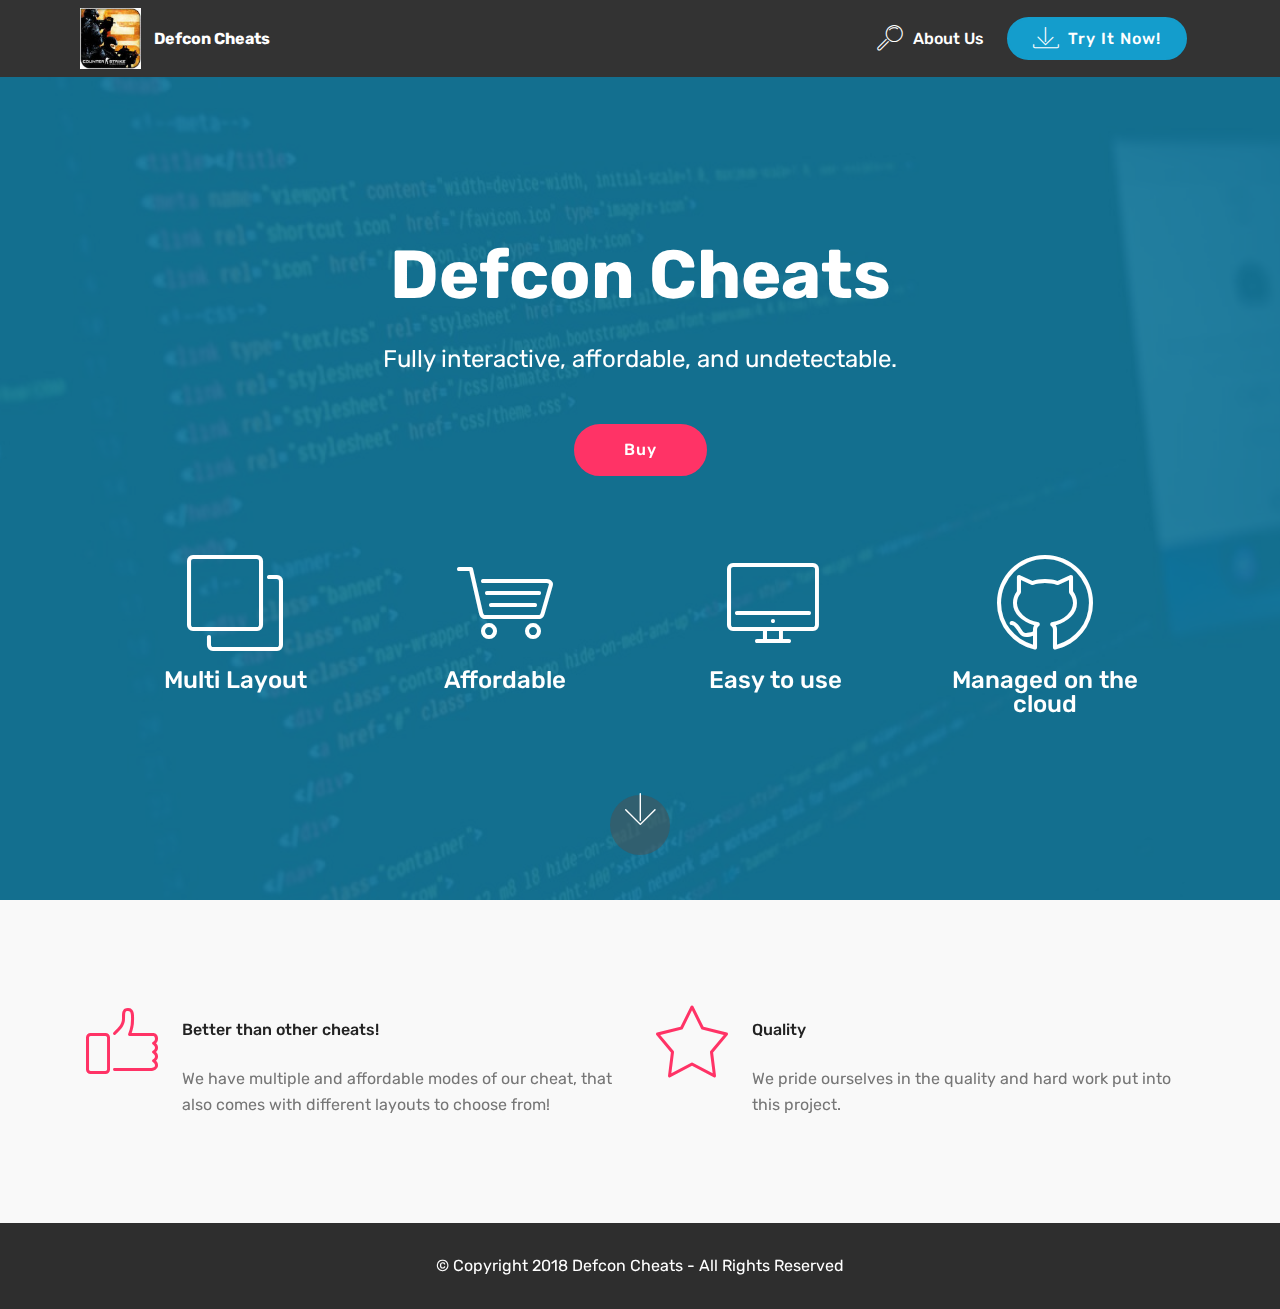
<file: index.html>
<!DOCTYPE html>
<html >
<head>
  <!-- Site made with Mobirise Website Builder v4.7.2, https://mobirise.com -->
  <meta charset="UTF-8">
  <meta http-equiv="X-UA-Compatible" content="IE=edge">
  <meta name="generator" content="Mobirise v4.7.2, mobirise.com">
  <meta name="viewport" content="width=device-width, initial-scale=1, minimum-scale=1">
  <link rel="shortcut icon" href="assets/images/counter-strike-global-offensive-icon-96x96.jpg" type="image/x-icon">
  <meta name="description" content="">
  <title>Home</title>
  <link rel="stylesheet" href="assets/web/assets/mobirise-icons/mobirise-icons.css">
  <link rel="stylesheet" href="assets/tether/tether.min.css">
  <link rel="stylesheet" href="assets/bootstrap/css/bootstrap.min.css">
  <link rel="stylesheet" href="assets/bootstrap/css/bootstrap-grid.min.css">
  <link rel="stylesheet" href="assets/bootstrap/css/bootstrap-reboot.min.css">
  <link rel="stylesheet" href="assets/dropdown/css/style.css">
  <link rel="stylesheet" href="assets/theme/css/style.css">
  <link rel="stylesheet" href="assets/mobirise/css/mbr-additional.css" type="text/css">
  
  
  
</head>
<body>
  <section class="menu cid-qQxrmTuxhp" once="menu" id="menu1-1">

    

    <nav class="navbar navbar-expand beta-menu navbar-dropdown align-items-center navbar-fixed-top navbar-toggleable-sm">
        <button class="navbar-toggler navbar-toggler-right" type="button" data-toggle="collapse" data-target="#navbarSupportedContent" aria-controls="navbarSupportedContent" aria-expanded="false" aria-label="Toggle navigation">
            <div class="hamburger">
                <span></span>
                <span></span>
                <span></span>
                <span></span>
            </div>
        </button>
        <div class="menu-logo">
            <div class="navbar-brand">
                <span class="navbar-logo">
                    <a href="https://defconcheats.tk">
                         <img src="assets/images/counter-strike-global-offensive-icon-96x96.jpg" alt="Mobirise" title="" style="height: 3.8rem;">
                    </a>
                </span>
                <span class="navbar-caption-wrap"><a class="navbar-caption text-white display-4" href="https://mobirise.com">
                        Defcon Cheats</a></span>
            </div>
        </div>
        <div class="collapse navbar-collapse" id="navbarSupportedContent">
            <ul class="navbar-nav nav-dropdown" data-app-modern-menu="true"><li class="nav-item">
                    <a class="nav-link link text-white display-4" href="page2.html">
                        <span class="mbri-search mbr-iconfont mbr-iconfont-btn"></span>
                        About Us
                    </a>
                </li></ul>
            <div class="navbar-buttons mbr-section-btn"><a class="btn btn-sm btn-primary display-4" href="page1.html">
                    <span class="mbri-save mbr-iconfont mbr-iconfont-btn "></span>
                    Try It Now!
                </a></div>
        </div>
    </nav>
</section>

<section class="engine"><a href="https://mobirise.me">Mobirise</a></section><section class="header12 cid-qQxq7Cvv0h mbr-fullscreen mbr-parallax-background" id="header12-0">

    

    <div class="mbr-overlay" style="opacity: 0.9; background-color: rgb(15, 118, 153);">
    </div>

    <div class="container  ">
            <div class="media-container">
                <div class="col-md-12 align-center">
                    <h1 class="mbr-section-title pb-3 mbr-white mbr-bold mbr-fonts-style display-1">
                        <br>Defcon Cheats</h1>
                    <p class="mbr-text pb-3 mbr-white mbr-fonts-style display-5">
                        Fully interactive, affordable, and undetectable.</p>
                    <div class="mbr-section-btn align-center py-2"><a class="btn btn-md btn-secondary display-4" href="page1.html">Buy</a></div>

                    <div class="icons-media-container mbr-white">
                        <div class="card col-12 col-md-6 col-lg-3">
                            <div class="icon-block">
                            <a href="https://mobirise.com/">
                                <span class="mbri-layers mbr-iconfont"></span>
                            </a>
                            </div>
                            <h5 class="mbr-fonts-style display-5">
                                Multi Layout
                            </h5>
                        </div>

                        <div class="card col-12 col-md-6 col-lg-3">
                            <div class="icon-block">
                                <a href="https://mobirise.com/">
                                    <span class="mbr-iconfont mbri-shopping-cart"></span>
                                </a>
                            </div>
                            <h5 class="mbr-fonts-style display-5">
                                Affordable</h5>
                        </div>

                        <div class="card col-12 col-md-6 col-lg-3">
                            <div class="icon-block">
                                
                                    <span class="mbr-iconfont mbri-desktop"></span>
                                
                            </div>
                            <h5 class="mbr-fonts-style display-5">
                                Easy to use</h5>
                        </div>

                        <div class="card col-12 col-md-6 col-lg-3">
                            <div class="icon-block">
                                
                                    <span class="mbr-iconfont mbri-github"></span>
                                
                            </div>
                            <h5 class="mbr-fonts-style display-5">
                                Managed on the cloud</h5>
                        </div>
                    </div>
                </div>
            </div>
    </div>

    <div class="mbr-arrow hidden-sm-down" aria-hidden="true">
        <a href="#next">
            <i class="mbri-down mbr-iconfont"></i>
        </a>
    </div>
</section>

<section class="features9 cid-qQxwAVnb2c" id="features9-8">

    

    
    <div class="container">
        <div class="row justify-content-center">
            <div class="card p-3 col-12 col-md-6">
                <div class="media-container-row">
                    <div class="card-img pr-2">
                        <span class="mbr-iconfont mbri-like"></span>
                    </div>
                    <div class="card-box">
                        <h4 class="card-title py-3 mbr-fonts-style display-7">
                            Better than other cheats!</h4>
                        <p class="mbr-text mbr-fonts-style display-7">
                           We have multiple and affordable modes of our cheat, that also comes with different layouts to choose from!</p>
                    </div>
                </div>
            </div>

            <div class="card p-3 col-12 col-md-6">
                <div class="media-container-row">
                    <div class="card-img pr-2">
                        <span class="mbri-star mbr-iconfont"></span>
                    </div>
                    <div class="card-box">
                        <h4 class="card-title py-3 mbr-fonts-style display-7">Quality</h4>
                        <p class="mbr-text mbr-fonts-style display-7">We pride ourselves in the quality and hard work put into this project.</p>
                    </div>
                </div>
            </div>

            

            
        </div>
    </div>
</section>

<section once="" class="cid-qQxsowqvC9" id="footer6-3">

    

    

    <div class="container">
        <div class="media-container-row align-center mbr-white">
            <div class="col-12">
                <p class="mbr-text mb-0 mbr-fonts-style display-7">
                    © Copyright 2018 Defcon Cheats - All Rights Reserved
                </p>
            </div>
        </div>
    </div>
</section>


  <script src="assets/web/assets/jquery/jquery.min.js"></script>
  <script src="assets/popper/popper.min.js"></script>
  <script src="assets/tether/tether.min.js"></script>
  <script src="assets/bootstrap/js/bootstrap.min.js"></script>
  <script src="assets/vimeoplayer/jquery.mb.vimeo_player.js"></script>
  <script src="assets/parallax/jarallax.min.js"></script>
  <script src="assets/dropdown/js/script.min.js"></script>
  <script src="assets/touchswipe/jquery.touch-swipe.min.js"></script>
  <script src="assets/smoothscroll/smooth-scroll.js"></script>
  <script src="assets/theme/js/script.js"></script>
  
  
</body>
</html>
</file>
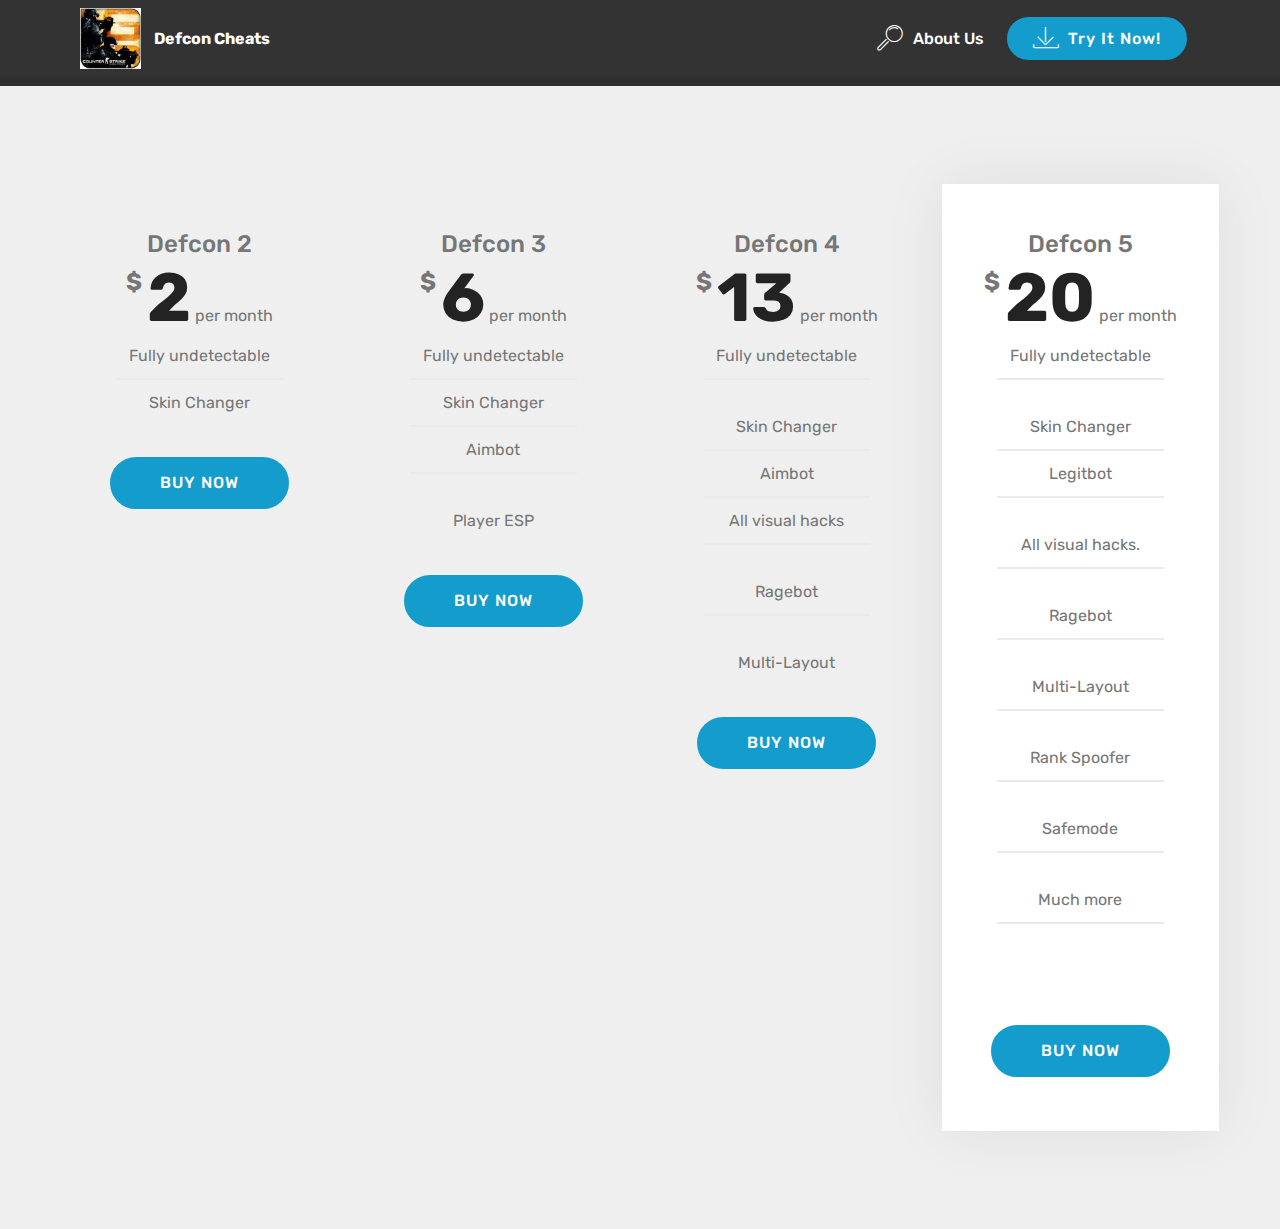
<file: page1.html>
<!DOCTYPE html>
<html >
<head>
  <!-- Site made with Mobirise Website Builder v4.7.2, https://mobirise.com -->
  <meta charset="UTF-8">
  <meta http-equiv="X-UA-Compatible" content="IE=edge">
  <meta name="generator" content="Mobirise v4.7.2, mobirise.com">
  <meta name="viewport" content="width=device-width, initial-scale=1, minimum-scale=1">
  <link rel="shortcut icon" href="assets/images/counter-strike-global-offensive-icon-96x96.jpg" type="image/x-icon">
  <meta name="description" content="Web Site Generator Description">
  <title>Buy</title>
  <link rel="stylesheet" href="assets/web/assets/mobirise-icons/mobirise-icons.css">
  <link rel="stylesheet" href="assets/tether/tether.min.css">
  <link rel="stylesheet" href="assets/bootstrap/css/bootstrap.min.css">
  <link rel="stylesheet" href="assets/bootstrap/css/bootstrap-grid.min.css">
  <link rel="stylesheet" href="assets/bootstrap/css/bootstrap-reboot.min.css">
  <link rel="stylesheet" href="assets/dropdown/css/style.css">
  <link rel="stylesheet" href="assets/theme/css/style.css">
  <link rel="stylesheet" href="assets/mobirise/css/mbr-additional.css" type="text/css">
  
  
  
</head>
<body>
  <section class="menu cid-qQxrmTuxhp" once="menu" id="menu1-4">

    

    <nav class="navbar navbar-expand beta-menu navbar-dropdown align-items-center navbar-fixed-top navbar-toggleable-sm">
        <button class="navbar-toggler navbar-toggler-right" type="button" data-toggle="collapse" data-target="#navbarSupportedContent" aria-controls="navbarSupportedContent" aria-expanded="false" aria-label="Toggle navigation">
            <div class="hamburger">
                <span></span>
                <span></span>
                <span></span>
                <span></span>
            </div>
        </button>
        <div class="menu-logo">
            <div class="navbar-brand">
                <span class="navbar-logo">
                    <a href="https://defconcheats.tk">
                         <img src="assets/images/counter-strike-global-offensive-icon-96x96.jpg" alt="Mobirise" title="" style="height: 3.8rem;">
                    </a>
                </span>
                <span class="navbar-caption-wrap"><a class="navbar-caption text-white display-4" href="https://mobirise.com">
                        Defcon Cheats</a></span>
            </div>
        </div>
        <div class="collapse navbar-collapse" id="navbarSupportedContent">
            <ul class="navbar-nav nav-dropdown" data-app-modern-menu="true"><li class="nav-item">
                    <a class="nav-link link text-white display-4" href="page2.html">
                        <span class="mbri-search mbr-iconfont mbr-iconfont-btn"></span>
                        About Us
                    </a>
                </li></ul>
            <div class="navbar-buttons mbr-section-btn"><a class="btn btn-sm btn-primary display-4" href="page1.html">
                    <span class="mbri-save mbr-iconfont mbr-iconfont-btn "></span>
                    Try It Now!
                </a></div>
        </div>
    </nav>
</section>

<section class="engine"><a href="https://mobirise.me/x">css templates</a></section><section once="" class="cid-qQxsowqvC9" id="footer6-5">

    

    

    <div class="container">
        <div class="media-container-row align-center mbr-white">
            <div class="col-12">
                <p class="mbr-text mb-0 mbr-fonts-style display-7">
                    © Copyright 2018 Defcon Cheats - All Rights Reserved
                </p>
            </div>
        </div>
    </div>
</section>

<section class="cid-qQDy8h2D6z" id="pricing-tables2-9">

    

    

    <div class="container">
        <div class="media-container-row">

            <div class="plan col-12 mx-2 my-2 justify-content-center col-lg-3">
                <div class="plan-header text-center pt-5">
                    <h3 class="plan-title mbr-fonts-style display-5">
                        Defcon 2</h3>
                    <div class="plan-price">
                        <span class="price-value mbr-fonts-style display-5">
                            $
                        </span>
                        <span class="price-figure mbr-fonts-style display-1">2</span>
                        <small class="price-term mbr-fonts-style display-7">
                            per month
                        </small>
                    </div>
                </div>
                <div class="plan-body">
                    <div class="plan-list align-center">
                        <ul class="list-group list-group-flush mbr-fonts-style display-7">
                            <li class="list-group-item">
                                Fully undetectable</li>
                            <li class="list-group-item">
                                Skin Changer</li>
                        </ul>
                    </div>
                    <div class="mbr-section-btn text-center py-4 pb-5"><a href="page1.html" class="btn btn-primary display-4">BUY NOW</a></div>
                </div>
            </div>

            <div class="plan col-12 mx-2 my-2 justify-content-center col-lg-3">
                <div class="plan-header text-center pt-5">
                    <h3 class="plan-title mbr-fonts-style display-5">
                        Defcon 3</h3>
                    <div class="plan-price">
                        <span class="price-value mbr-fonts-style display-5">
                            $
                        </span>
                        <span class="price-figure mbr-fonts-style display-1">6</span>
                        <small class="price-term mbr-fonts-style display-7">
                            per month</small>
                    </div>
                </div>
                <div class="plan-body">
                    <div class="plan-list align-center">
                        <ul class="list-group list-group-flush mbr-fonts-style display-7">
                            <li class="list-group-item">Fully undetectable
</li><li class="list-group-item">Skin Changer</li><li class="list-group-item">Aimbot</li><br><li class="list-group-item">Player ESP</li>
                        </ul>
                    </div>
                    <div class="mbr-section-btn text-center py-4 pb-5"><a href="page1.html" class="btn btn-primary display-4">BUY NOW</a></div>
                </div>
            </div>

            <div class="plan col-12 mx-2 my-2 justify-content-center col-lg-3">
                <div class="plan-header text-center pt-5">
                    <h3 class="plan-title mbr-fonts-style display-5">
                        Defcon 4</h3>
                    <div class="plan-price">
                        <span class="price-value mbr-fonts-style display-5">
                            $
                        </span>
                        <span class="price-figure mbr-fonts-style display-1">13</span>
                        <small class="price-term mbr-fonts-style display-7">
                            per month</small>
                    </div>
                </div>
                <div class="plan-body">
                    <div class="plan-list align-center">
                        <ul class="list-group list-group-flush mbr-fonts-style display-7">
                            <li class="list-group-item"><span style="background-color: transparent; font-size: 1rem;">Fully undetectable</span></li><br><li class="list-group-item"><span style="background-color: transparent; font-size: 1rem;">Skin Changer</span><br></li>
                            <li class="list-group-item">
                                Aimbot</li>
                            <li class="list-group-item">
                                All visual hacks</li><br><li class="list-group-item">Ragebot</li><br><li class="list-group-item">Multi-Layout</li>
                        </ul>
                    </div>
                    <div class="mbr-section-btn text-center py-4 pb-5"><a href="page1.html" class="btn btn-primary display-4">BUY NOW</a></div>
                </div>
            </div>

            <div class="plan col-12 mx-2 my-2 justify-content-center favorite col-lg-3">
                <div class="plan-header text-center pt-5">
                    <h3 class="plan-title mbr-fonts-style display-5">
                        Defcon 5</h3>
                    <div class="plan-price">
                        <span class="price-value mbr-fonts-style display-5">
                            $
                        </span>
                        <span class="price-figure mbr-fonts-style display-1">20</span>
                        <small class="price-term mbr-fonts-style display-7">
                            per month</small>
                    </div>
                </div>
                <div class="plan-body">
                    <div class="plan-list align-center">
                        <ul class="list-group list-group-flush mbr-fonts-style display-7">
                            <li class="list-group-item"><span style="background-color: transparent; font-size: 1rem;">Fully undetectable</span></li><br><li class="list-group-item"><span style="background-color: transparent; font-size: 1rem;">Skin Changer</span><br></li>
                            <li class="list-group-item">
                                Legitbot</li><br><li class="list-group-item">All visual hacks.</li><br><li class="list-group-item">Ragebot</li><br><li class="list-group-item">Multi-Layout</li><br><li class="list-group-item">Rank Spoofer</li><br><li class="list-group-item">Safemode</li><br><li class="list-group-item">Much more</li><br><li class="list-group-item"><br></li>
                        </ul>
                    </div>
                    <div class="mbr-section-btn text-center py-4 pb-5"><a href="page1.html" class="btn btn-primary display-4">BUY NOW</a></div>
                </div>
            </div>

        </div>
    </div>
</section>


  <script src="assets/web/assets/jquery/jquery.min.js"></script>
  <script src="assets/popper/popper.min.js"></script>
  <script src="assets/tether/tether.min.js"></script>
  <script src="assets/bootstrap/js/bootstrap.min.js"></script>
  <script src="assets/smoothscroll/smooth-scroll.js"></script>
  <script src="assets/dropdown/js/script.min.js"></script>
  <script src="assets/touchswipe/jquery.touch-swipe.min.js"></script>
  <script src="assets/theme/js/script.js"></script>
  
  
</body>
</html>
</file>
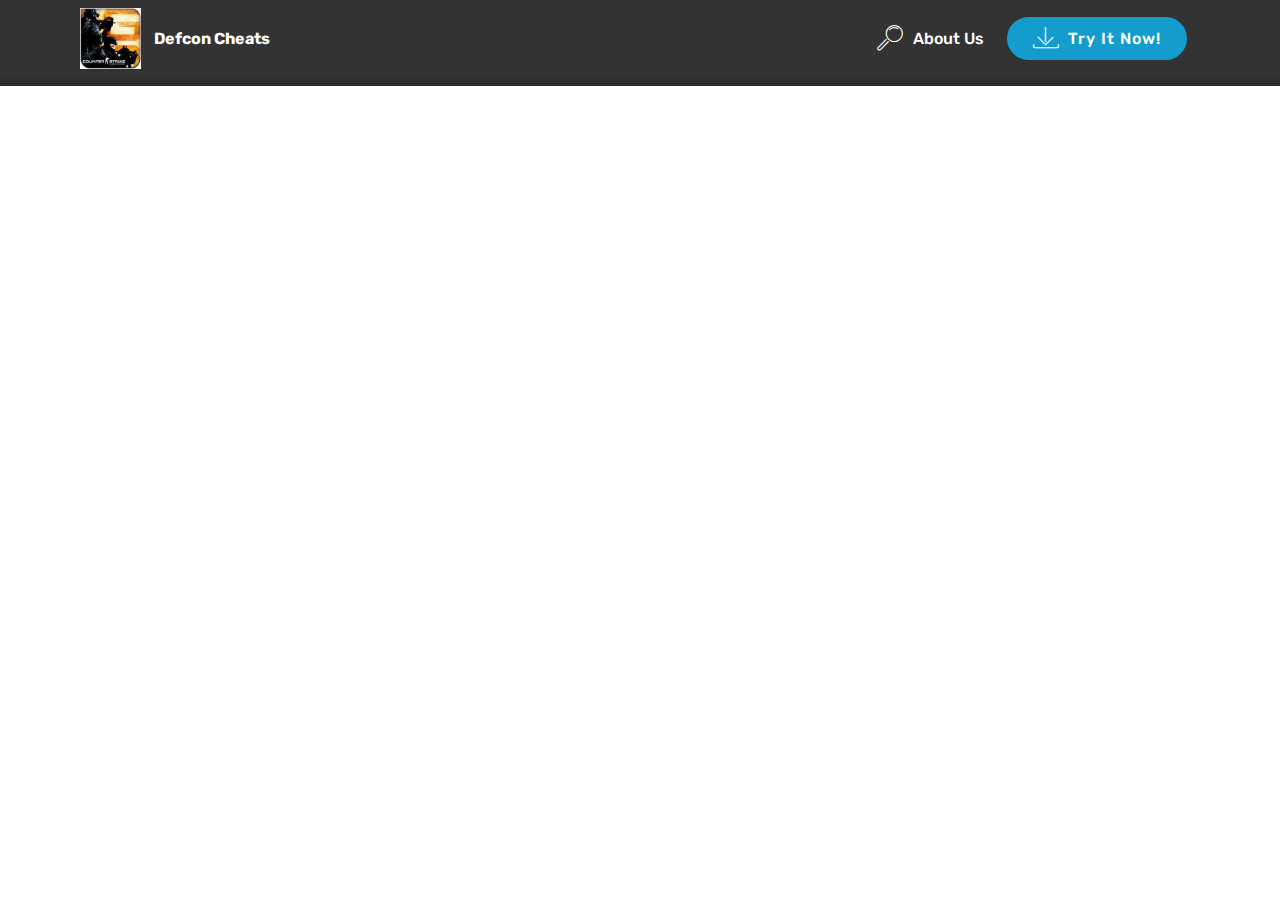
<file: page2.html>
<!DOCTYPE html>
<html >
<head>
  <!-- Site made with Mobirise Website Builder v4.7.2, https://mobirise.com -->
  <meta charset="UTF-8">
  <meta http-equiv="X-UA-Compatible" content="IE=edge">
  <meta name="generator" content="Mobirise v4.7.2, mobirise.com">
  <meta name="viewport" content="width=device-width, initial-scale=1, minimum-scale=1">
  <link rel="shortcut icon" href="assets/images/counter-strike-global-offensive-icon-96x96.jpg" type="image/x-icon">
  <meta name="description" content="Web Page Creator Description">
  <title>About Us</title>
  <link rel="stylesheet" href="assets/web/assets/mobirise-icons/mobirise-icons.css">
  <link rel="stylesheet" href="assets/tether/tether.min.css">
  <link rel="stylesheet" href="assets/bootstrap/css/bootstrap.min.css">
  <link rel="stylesheet" href="assets/bootstrap/css/bootstrap-grid.min.css">
  <link rel="stylesheet" href="assets/bootstrap/css/bootstrap-reboot.min.css">
  <link rel="stylesheet" href="assets/dropdown/css/style.css">
  <link rel="stylesheet" href="assets/theme/css/style.css">
  <link rel="stylesheet" href="assets/mobirise/css/mbr-additional.css" type="text/css">
  
  
  
</head>
<body>
  <section class="menu cid-qQxrmTuxhp" once="menu" id="menu1-6">

    

    <nav class="navbar navbar-expand beta-menu navbar-dropdown align-items-center navbar-fixed-top navbar-toggleable-sm">
        <button class="navbar-toggler navbar-toggler-right" type="button" data-toggle="collapse" data-target="#navbarSupportedContent" aria-controls="navbarSupportedContent" aria-expanded="false" aria-label="Toggle navigation">
            <div class="hamburger">
                <span></span>
                <span></span>
                <span></span>
                <span></span>
            </div>
        </button>
        <div class="menu-logo">
            <div class="navbar-brand">
                <span class="navbar-logo">
                    <a href="https://defconcheats.tk">
                         <img src="assets/images/counter-strike-global-offensive-icon-96x96.jpg" alt="Mobirise" title="" style="height: 3.8rem;">
                    </a>
                </span>
                <span class="navbar-caption-wrap"><a class="navbar-caption text-white display-4" href="https://mobirise.com">
                        Defcon Cheats</a></span>
            </div>
        </div>
        <div class="collapse navbar-collapse" id="navbarSupportedContent">
            <ul class="navbar-nav nav-dropdown" data-app-modern-menu="true"><li class="nav-item">
                    <a class="nav-link link text-white display-4" href="page2.html">
                        <span class="mbri-search mbr-iconfont mbr-iconfont-btn"></span>
                        About Us
                    </a>
                </li></ul>
            <div class="navbar-buttons mbr-section-btn"><a class="btn btn-sm btn-primary display-4" href="page1.html">
                    <span class="mbri-save mbr-iconfont mbr-iconfont-btn "></span>
                    Try It Now!
                </a></div>
        </div>
    </nav>
</section>

<section class="engine"><a href="https://mobirise.me/v">free html templates</a></section><section once="" class="cid-qQxsowqvC9" id="footer6-7">

    

    

    <div class="container">
        <div class="media-container-row align-center mbr-white">
            <div class="col-12">
                <p class="mbr-text mb-0 mbr-fonts-style display-7">
                    © Copyright 2018 Defcon Cheats - All Rights Reserved
                </p>
            </div>
        </div>
    </div>
</section>


  <script src="assets/web/assets/jquery/jquery.min.js"></script>
  <script src="assets/popper/popper.min.js"></script>
  <script src="assets/tether/tether.min.js"></script>
  <script src="assets/bootstrap/js/bootstrap.min.js"></script>
  <script src="assets/smoothscroll/smooth-scroll.js"></script>
  <script src="assets/dropdown/js/script.min.js"></script>
  <script src="assets/touchswipe/jquery.touch-swipe.min.js"></script>
  <script src="assets/theme/js/script.js"></script>
  
  
</body>
</html>
</file>
<file: assets/web/assets/mobirise-icons/mobirise-icons.css>
@font-face {
  font-family: 'MobiriseIcons';
  src:  url('mobirise-icons.eot?spat4u');
  src:  url('mobirise-icons.eot?spat4u#iefix') format('embedded-opentype'),
    url('mobirise-icons.ttf?spat4u') format('truetype'),
    url('mobirise-icons.woff?spat4u') format('woff'),
    url('mobirise-icons.svg?spat4u#MobiriseIcons') format('svg');
  font-weight: normal;
  font-style: normal;
}

[class^="mbri-"], [class*=" mbri-"] {
  /* use !important to prevent issues with browser extensions that change fonts */
  font-family: MobiriseIcons !important;
  speak: none;
  font-style: normal;
  font-weight: normal;
  font-variant: normal;
  text-transform: none;
  line-height: 1;

  /* Better Font Rendering =========== */
  -webkit-font-smoothing: antialiased;
  -moz-osx-font-smoothing: grayscale;
}

.mbri-add-submenu:before {
  content: "\e900";
}
.mbri-alert:before {
  content: "\e901";
}
.mbri-align-center:before {
  content: "\e902";
}
.mbri-align-justify:before {
  content: "\e903";
}
.mbri-align-left:before {
  content: "\e904";
}
.mbri-align-right:before {
  content: "\e905";
}
.mbri-android:before {
  content: "\e906";
}
.mbri-apple:before {
  content: "\e907";
}
.mbri-arrow-down:before {
  content: "\e908";
}
.mbri-arrow-next:before {
  content: "\e909";
}
.mbri-arrow-prev:before {
  content: "\e90a";
}
.mbri-arrow-up:before {
  content: "\e90b";
}
.mbri-bold:before {
  content: "\e90c";
}
.mbri-bookmark:before {
  content: "\e90d";
}
.mbri-bootstrap:before {
  content: "\e90e";
}
.mbri-briefcase:before {
  content: "\e90f";
}
.mbri-browse:before {
  content: "\e910";
}
.mbri-bulleted-list:before {
  content: "\e911";
}
.mbri-calendar:before {
  content: "\e912";
}
.mbri-camera:before {
  content: "\e913";
}
.mbri-cart-add:before {
  content: "\e914";
}
.mbri-cart-full:before {
  content: "\e915";
}
.mbri-cash:before {
  content: "\e916";
}
.mbri-change-style:before {
  content: "\e917";
}
.mbri-chat:before {
  content: "\e918";
}
.mbri-clock:before {
  content: "\e919";
}
.mbri-close:before {
  content: "\e91a";
}
.mbri-cloud:before {
  content: "\e91b";
}
.mbri-code:before {
  content: "\e91c";
}
.mbri-contact-form:before {
  content: "\e91d";
}
.mbri-credit-card:before {
  content: "\e91e";
}
.mbri-cursor-click:before {
  content: "\e91f";
}
.mbri-cust-feedback:before {
  content: "\e920";
}
.mbri-database:before {
  content: "\e921";
}
.mbri-delivery:before {
  content: "\e922";
}
.mbri-desktop:before {
  content: "\e923";
}
.mbri-devices:before {
  content: "\e924";
}
.mbri-down:before {
  content: "\e925";
}
.mbri-download:before {
  content: "\e989";
}
.mbri-drag-n-drop:before {
  content: "\e927";
}
.mbri-drag-n-drop2:before {
  content: "\e928";
}
.mbri-edit:before {
  content: "\e929";
}
.mbri-edit2:before {
  content: "\e92a";
}
.mbri-error:before {
  content: "\e92b";
}
.mbri-extension:before {
  content: "\e92c";
}
.mbri-features:before {
  content: "\e92d";
}
.mbri-file:before {
  content: "\e92e";
}
.mbri-flag:before {
  content: "\e92f";
}
.mbri-folder:before {
  content: "\e930";
}
.mbri-gift:before {
  content: "\e931";
}
.mbri-github:before {
  content: "\e932";
}
.mbri-globe:before {
  content: "\e933";
}
.mbri-globe-2:before {
  content: "\e934";
}
.mbri-growing-chart:before {
  content: "\e935";
}
.mbri-hearth:before {
  content: "\e936";
}
.mbri-help:before {
  content: "\e937";
}
.mbri-home:before {
  content: "\e938";
}
.mbri-hot-cup:before {
  content: "\e939";
}
.mbri-idea:before {
  content: "\e93a";
}
.mbri-image-gallery:before {
  content: "\e93b";
}
.mbri-image-slider:before {
  content: "\e93c";
}
.mbri-info:before {
  content: "\e93d";
}
.mbri-italic:before {
  content: "\e93e";
}
.mbri-key:before {
  content: "\e93f";
}
.mbri-laptop:before {
  content: "\e940";
}
.mbri-layers:before {
  content: "\e941";
}
.mbri-left-right:before {
  content: "\e942";
}
.mbri-left:before {
  content: "\e943";
}
.mbri-letter:before {
  content: "\e944";
}
.mbri-like:before {
  content: "\e945";
}
.mbri-link:before {
  content: "\e946";
}
.mbri-lock:before {
  content: "\e947";
}
.mbri-login:before {
  content: "\e948";
}
.mbri-logout:before {
  content: "\e949";
}
.mbri-magic-stick:before {
  content: "\e94a";
}
.mbri-map-pin:before {
  content: "\e94b";
}
.mbri-menu:before {
  content: "\e94c";
}
.mbri-mobile:before {
  content: "\e94d";
}
.mbri-mobile2:before {
  content: "\e94e";
}
.mbri-mobirise:before {
  content: "\e94f";
}
.mbri-more-horizontal:before {
  content: "\e950";
}
.mbri-more-vertical:before {
  content: "\e951";
}
.mbri-music:before {
  content: "\e952";
}
.mbri-new-file:before {
  content: "\e953";
}
.mbri-numbered-list:before {
  content: "\e954";
}
.mbri-opened-folder:before {
  content: "\e955";
}
.mbri-pages:before {
  content: "\e956";
}
.mbri-paper-plane:before {
  content: "\e957";
}
.mbri-paperclip:before {
  content: "\e958";
}
.mbri-photo:before {
  content: "\e959";
}
.mbri-photos:before {
  content: "\e95a";
}
.mbri-pin:before {
  content: "\e95b";
}
.mbri-play:before {
  content: "\e95c";
}
.mbri-plus:before {
  content: "\e95d";
}
.mbri-preview:before {
  content: "\e95e";
}
.mbri-print:before {
  content: "\e95f";
}
.mbri-protect:before {
  content: "\e960";
}
.mbri-question:before {
  content: "\e961";
}
.mbri-quote-left:before {
  content: "\e962";
}
.mbri-quote-right:before {
  content: "\e963";
}
.mbri-refresh:before {
  content: "\e964";
}
.mbri-responsive:before {
  content: "\e965";
}
.mbri-right:before {
  content: "\e966";
}
.mbri-rocket:before {
  content: "\e967";
}
.mbri-sad-face:before {
  content: "\e968";
}
.mbri-sale:before {
  content: "\e969";
}
.mbri-save:before {
  content: "\e96a";
}
.mbri-search:before {
  content: "\e96b";
}
.mbri-setting:before {
  content: "\e96c";
}
.mbri-setting2:before {
  content: "\e96d";
}
.mbri-setting3:before {
  content: "\e96e";
}
.mbri-share:before {
  content: "\e96f";
}
.mbri-shopping-bag:before {
  content: "\e970";
}
.mbri-shopping-basket:before {
  content: "\e971";
}
.mbri-shopping-cart:before {
  content: "\e972";
}
.mbri-sites:before {
  content: "\e973";
}
.mbri-smile-face:before {
  content: "\e974";
}
.mbri-speed:before {
  content: "\e975";
}
.mbri-star:before {
  content: "\e976";
}
.mbri-success:before {
  content: "\e977";
}
.mbri-sun:before {
  content: "\e978";
}
.mbri-sun2:before {
  content: "\e979";
}
.mbri-tablet:before {
  content: "\e97a";
}
.mbri-tablet-vertical:before {
  content: "\e97b";
}
.mbri-target:before {
  content: "\e97c";
}
.mbri-timer:before {
  content: "\e97d";
}
.mbri-to-ftp:before {
  content: "\e97e";
}
.mbri-to-local-drive:before {
  content: "\e97f";
}
.mbri-touch-swipe:before {
  content: "\e980";
}
.mbri-touch:before {
  content: "\e981";
}
.mbri-trash:before {
  content: "\e982";
}
.mbri-underline:before {
  content: "\e983";
}
.mbri-unlink:before {
  content: "\e984";
}
.mbri-unlock:before {
  content: "\e985";
}
.mbri-up-down:before {
  content: "\e986";
}
.mbri-up:before {
  content: "\e987";
}
.mbri-update:before {
  content: "\e988";
}
.mbri-upload:before {
 content: "\e926"; 
}
.mbri-user:before {
  content: "\e98a";
}
.mbri-user2:before {
  content: "\e98b";
}
.mbri-users:before {
  content: "\e98c";
}
.mbri-video:before {
  content: "\e98d";
}
.mbri-video-play:before {
  content: "\e98e";
}
.mbri-watch:before {
  content: "\e98f";
}
.mbri-website-theme:before {
  content: "\e990";
}
.mbri-wifi:before {
  content: "\e991";
}
.mbri-windows:before {
  content: "\e992";
}
.mbri-zoom-out:before {
  content: "\e993";
}
.mbri-redo:before {
  content: "\e994";
}
.mbri-undo:before {
  content: "\e995";
}
</file>
<file: assets/dropdown/css/style.css>
.navbar-dropdown {
  left: 0;
  padding: 0;
  position: absolute;
  right: 0;
  top: 0;
  transition: all 0.45s ease;
  z-index: 1030;
  background: #282828; }
  .navbar-dropdown .navbar-logo {
    margin-right: 0.8rem;
    transition: margin 0.3s ease-in-out;
    vertical-align: middle; }
    .navbar-dropdown .navbar-logo img {
      height: 3.125rem;
      transition: all 0.3s ease-in-out; }
    .navbar-dropdown .navbar-logo.mbr-iconfont {
      font-size: 3.125rem;
      line-height: 3.125rem; }
  .navbar-dropdown .navbar-caption {
    font-weight: 700;
    white-space: normal;
    vertical-align: -4px;
    line-height: 3.125rem !important; }
    .navbar-dropdown .navbar-caption, .navbar-dropdown .navbar-caption:hover {
      color: inherit;
      text-decoration: none; }
  .navbar-dropdown .mbr-iconfont + .navbar-caption {
    vertical-align: -1px; }
  .navbar-dropdown.navbar-fixed-top {
    position: fixed; }
  .navbar-dropdown .navbar-brand span {
    vertical-align: -4px; }
  .navbar-dropdown.bg-color.transparent {
    background: none; }
  .navbar-dropdown.navbar-short .navbar-brand {
    padding: 0.625rem 0; }
    .navbar-dropdown.navbar-short .navbar-brand span {
      vertical-align: -1px; }
  .navbar-dropdown.navbar-short .navbar-caption {
    line-height: 2.375rem !important;
    vertical-align: -2px; }
  .navbar-dropdown.navbar-short .navbar-logo {
    margin-right: 0.5rem; }
    .navbar-dropdown.navbar-short .navbar-logo img {
      height: 2.375rem; }
    .navbar-dropdown.navbar-short .navbar-logo.mbr-iconfont {
      font-size: 2.375rem;
      line-height: 2.375rem; }
  .navbar-dropdown.navbar-short .mbr-table-cell {
    height: 3.625rem; }
  .navbar-dropdown .navbar-close {
    left: 0.6875rem;
    position: fixed;
    top: 0.75rem;
    z-index: 1000; }
  .navbar-dropdown .hamburger-icon {
    content: "";
    display: inline-block;
    vertical-align: middle;
    width: 16px;
    -webkit-box-shadow: 0 -6px 0 1px #282828,0 0 0 1px #282828,0 6px 0 1px #282828;
    -moz-box-shadow: 0 -6px 0 1px #282828,0 0 0 1px #282828,0 6px 0 1px #282828;
    box-shadow: 0 -6px 0 1px #282828,0 0 0 1px #282828,0 6px 0 1px #282828; }

.dropdown-menu .dropdown-toggle[data-toggle="dropdown-submenu"]::after {
  border-bottom: 0.35em solid transparent;
  border-left: 0.35em solid;
  border-right: 0;
  border-top: 0.35em solid transparent;
  margin-left: 0.3rem; }

.dropdown-menu .dropdown-item:focus {
  outline: 0; }

.nav-dropdown {
  font-size: 0.75rem;
  font-weight: 500;
  height: auto !important; }
  .nav-dropdown .nav-btn {
    padding-left: 1rem; }
  .nav-dropdown .link {
    margin: .667em 1.667em;
    font-weight: 500;
    padding: 0;
    transition: color .2s ease-in-out; }
    .nav-dropdown .link.dropdown-toggle {
      margin-right: 2.583em; }
      .nav-dropdown .link.dropdown-toggle::after {
        margin-left: .25rem;
        border-top: 0.35em solid;
        border-right: 0.35em solid transparent;
        border-left: 0.35em solid transparent;
        border-bottom: 0; }
      .nav-dropdown .link.dropdown-toggle[aria-expanded="true"] {
        margin: 0;
        padding: 0.667em 3.263em  0.667em 1.667em; }
  .nav-dropdown .link::after,
  .nav-dropdown .dropdown-item::after {
    color: inherit; }
  .nav-dropdown .btn {
    font-size: 0.75rem;
    font-weight: 700;
    letter-spacing: 0;
    margin-bottom: 0;
    padding-left: 1.25rem;
    padding-right: 1.25rem; }
  .nav-dropdown .dropdown-menu {
    border-radius: 0;
    border: 0;
    left: 0;
    margin: 0;
    padding-bottom: 1.25rem;
    padding-top: 1.25rem;
    position: relative; }
  .nav-dropdown .dropdown-submenu {
    margin-left: 0.125rem;
    top: 0; }
  .nav-dropdown .dropdown-item {
    font-weight: 500;
    line-height: 2;
    padding: 0.3846em 4.615em 0.3846em 1.5385em;
    position: relative;
    transition: color .2s ease-in-out, background-color .2s ease-in-out; }
    .nav-dropdown .dropdown-item::after {
      margin-top: -0.3077em;
      position: absolute;
      right: 1.1538em;
      top: 50%; }
    .nav-dropdown .dropdown-item:focus, .nav-dropdown .dropdown-item:hover {
      background: none; }

@media (max-width: 767px) {
  .nav-dropdown.navbar-toggleable-sm {
    bottom: 0;
    display: none;
    left: 0;
    overflow-x: hidden;
    position: fixed;
    top: 0;
    transform: translateX(-100%);
    -ms-transform: translateX(-100%);
    -webkit-transform: translateX(-100%);
    width: 18.75rem;
    z-index: 999; } }
.nav-dropdown.navbar-toggleable-xl {
  bottom: 0;
  display: none;
  left: 0;
  overflow-x: hidden;
  position: fixed;
  top: 0;
  transform: translateX(-100%);
  -ms-transform: translateX(-100%);
  -webkit-transform: translateX(-100%);
  width: 18.75rem;
  z-index: 999; }

.nav-dropdown-sm {
  display: block !important;
  overflow-x: hidden;
  overflow: auto;
  padding-top: 3.875rem; }
  .nav-dropdown-sm::after {
    content: "";
    display: block;
    height: 3rem;
    width: 100%; }
  .nav-dropdown-sm.collapse.in ~ .navbar-close {
    display: block !important; }
  .nav-dropdown-sm.collapsing, .nav-dropdown-sm.collapse.in {
    transform: translateX(0);
    -ms-transform: translateX(0);
    -webkit-transform: translateX(0);
    transition: all 0.25s ease-out;
    -webkit-transition: all 0.25s ease-out;
    background: #282828; }
  .nav-dropdown-sm.collapsing[aria-expanded="false"] {
    transform: translateX(-100%);
    -ms-transform: translateX(-100%);
    -webkit-transform: translateX(-100%); }
  .nav-dropdown-sm .nav-item {
    display: block;
    margin-left: 0 !important;
    padding-left: 0; }
  .nav-dropdown-sm .link,
  .nav-dropdown-sm .dropdown-item {
    border-top: 1px dotted rgba(255, 255, 255, 0.1);
    font-size: 0.8125rem;
    line-height: 1.6;
    margin: 0 !important;
    padding: 0.875rem 2.4rem 0.875rem 1.5625rem !important;
    position: relative;
    white-space: normal; }
    .nav-dropdown-sm .link:focus, .nav-dropdown-sm .link:hover,
    .nav-dropdown-sm .dropdown-item:focus,
    .nav-dropdown-sm .dropdown-item:hover {
      background: rgba(0, 0, 0, 0.2) !important;
      color: #c0a375; }
  .nav-dropdown-sm .nav-btn {
    position: relative;
    padding: 1.5625rem 1.5625rem 0 1.5625rem; }
    .nav-dropdown-sm .nav-btn::before {
      border-top: 1px dotted rgba(255, 255, 255, 0.1);
      content: "";
      left: 0;
      position: absolute;
      top: 0;
      width: 100%; }
    .nav-dropdown-sm .nav-btn + .nav-btn {
      padding-top: 0.625rem; }
      .nav-dropdown-sm .nav-btn + .nav-btn::before {
        display: none; }
  .nav-dropdown-sm .btn {
    padding: 0.625rem 0; }
  .nav-dropdown-sm .dropdown-toggle[data-toggle="dropdown-submenu"]::after {
    margin-left: .25rem;
    border-top: 0.35em solid;
    border-right: 0.35em solid transparent;
    border-left: 0.35em solid transparent;
    border-bottom: 0; }
  .nav-dropdown-sm .dropdown-toggle[data-toggle="dropdown-submenu"][aria-expanded="true"]::after {
    border-top: 0;
    border-right: 0.35em solid transparent;
    border-left: 0.35em solid transparent;
    border-bottom: 0.35em solid; }
  .nav-dropdown-sm .dropdown-menu {
    margin: 0;
    padding: 0;
    position: relative;
    top: 0;
    left: 0;
    width: 100%;
    border: 0;
    float: none;
    border-radius: 0;
    background: none; }
  .nav-dropdown-sm .dropdown-submenu {
    left: 100%;
    margin-left: 0.125rem;
    margin-top: -1.25rem;
    top: 0; }

.navbar-toggleable-sm .nav-dropdown .dropdown-menu {
  position: absolute; }

.navbar-toggleable-sm .nav-dropdown .dropdown-submenu {
  left: 100%;
  margin-left: 0.125rem;
  margin-top: -1.25rem;
  top: 0; }

.navbar-toggleable-sm.opened .nav-dropdown .dropdown-menu {
  position: relative; }

.navbar-toggleable-sm.opened .nav-dropdown .dropdown-submenu {
  left: 0;
  margin-left: 00rem;
  margin-top: 0rem;
  top: 0; }

.is-builder .nav-dropdown.collapsing {
  transition: none !important; }

/*# sourceMappingURL=style.css.map */
</file>
<file: assets/theme/css/style.css>
/*!
 * Mobirise v4 theme (https://mobirise.com/)
 * Copyright 2017 Mobirise
 */
section {
  background-color: #eeeeee; }

section,
.container,
.container-fluid {
  position: relative;
  word-wrap: break-word; }

a.mbr-iconfont:hover {
  text-decoration: none; }

.article .lead p, .article .lead ul, .article .lead ol, .article .lead pre, .article .lead blockquote {
  margin-bottom: 0; }

a {
  font-style: normal;
  font-weight: 400;
  cursor: pointer; }
  a, a:hover {
    text-decoration: none; }

figure {
  margin-bottom: 0; }

body {
  color: #232323; }

h1, h2, h3, h4, h5, h6,
.h1, .h2, .h3, .h4, .h5, .h6,
.display-1, .display-2, .display-3, .display-4 {
  line-height: 1;
  word-break: break-word;
  word-wrap: break-word; }

b, strong {
  font-weight: bold; }

blockquote {
  padding: 10px 0 10px 20px;
  position: relative;
  border-left: 2px solid;
  border-color: #ff3366; }

input:-webkit-autofill, input:-webkit-autofill:hover, input:-webkit-autofill:focus, input:-webkit-autofill:active {
  transition-delay: 9999s;
  transition-property: background-color, color; }

textarea[type="hidden"] {
  display: none; }

body {
  position: relative; }

section {
  background-position: 50% 50%;
  background-repeat: no-repeat;
  background-size: cover; }
  section .mbr-background-video,
  section .mbr-background-video-preview {
    position: absolute;
    bottom: 0;
    left: 0;
    right: 0;
    top: 0; }

.hidden {
  visibility: hidden; }

.mbr-z-index20 {
  z-index: 20; }

/*! Base colors */
.mbr-white {
  color: #ffffff; }

.mbr-black {
  color: #000000; }

.mbr-bg-white {
  background-color: #ffffff; }

.mbr-bg-black {
  background-color: #000000; }

/*! Text-aligns */
.align-left {
  text-align: left; }

.align-center {
  text-align: center; }

.align-right {
  text-align: right; }

@media (max-width: 767px) {
  .align-left, .align-center, .align-right, .mbr-section-btn, .mbr-section-title {
    text-align: center; } }
/*! Font-weight  */
.mbr-light {
  font-weight: 300; }

.mbr-regular {
  font-weight: 400; }

.mbr-semibold {
  font-weight: 500; }

.mbr-bold {
  font-weight: 700; }

/*! Media  */
.media-size-item {
  -webkit-flex: 1 1 auto;
  -moz-flex: 1 1 auto;
  -ms-flex: 1 1 auto;
  -o-flex: 1 1 auto;
  flex: 1 1 auto; }

.media-content {
  -webkit-flex-basis: 100%;
  flex-basis: 100%; }

.media-container-row {
  display: -ms-flexbox;
  display: -webkit-flex;
  display: flex;
  -webkit-flex-direction: row;
  -ms-flex-direction: row;
  flex-direction: row;
  -webkit-flex-wrap: wrap;
  -ms-flex-wrap: wrap;
  flex-wrap: wrap;
  -webkit-justify-content: center;
  -ms-flex-pack: center;
  justify-content: center;
  -webkit-align-content: center;
  -ms-flex-line-pack: center;
  align-content: center;
  -webkit-align-items: start;
  -ms-flex-align: start;
  align-items: start; }
  .media-container-row .media-size-item {
    width: 400px; }

.media-container-column {
  display: -ms-flexbox;
  display: -webkit-flex;
  display: flex;
  -webkit-flex-direction: column;
  -ms-flex-direction: column;
  flex-direction: column;
  -webkit-flex-wrap: wrap;
  -ms-flex-wrap: wrap;
  flex-wrap: wrap;
  -webkit-justify-content: center;
  -ms-flex-pack: center;
  justify-content: center;
  -webkit-align-content: center;
  -ms-flex-line-pack: center;
  align-content: center;
  -webkit-align-items: stretch;
  -ms-flex-align: stretch;
  align-items: stretch; }
  .media-container-column > * {
    width: 100%; }

@media (min-width: 992px) {
  .media-container-row {
    -webkit-flex-wrap: nowrap;
    -ms-flex-wrap: nowrap;
    flex-wrap: nowrap; } }
figure {
  overflow: hidden; }

figure[mbr-media-size] {
  transition: width 0.1s; }

.mbr-figure img, .mbr-figure iframe {
  display: block;
  width: 100%; }

.card {
  background-color: transparent;
  border: none; }

.card-img {
  text-align: center;
  flex-shrink: 0; }

.media {
  max-width: 100%;
  margin: 0 auto; }

.mbr-figure {
  -ms-flex-item-align: center;
  -ms-grid-row-align: center;
  -webkit-align-self: center;
  align-self: center; }

.media-container > div {
  max-width: 100%; }

.mbr-figure img, .card-img img {
  width: 100%; }

@media (max-width: 991px) {
  .media-size-item {
    width: auto !important; }

  .media {
    width: auto; }

  .mbr-figure {
    width: 100% !important; } }
/*! Buttons */
.mbr-section-btn {
  margin-left: -.25rem;
  margin-right: -.25rem;
  font-size: 0; }

nav .mbr-section-btn {
  margin-left: 0rem;
  margin-right: 0rem; }

/*! Btn icon margin */
.btn .mbr-iconfont, .btn.btn-sm .mbr-iconfont {
  cursor: pointer;
  margin-right: 0.5rem; }

.btn.btn-md .mbr-iconfont, .btn.btn-md .mbr-iconfont {
  margin-right: 0.8rem; }

.mbr-regular {
  font-weight: 400; }

.mbr-semibold {
  font-weight: 500; }

.mbr-bold {
  font-weight: 700; }

[type="submit"] {
  -webkit-appearance: none; }

/*! Full-screen */
.mbr-fullscreen .mbr-overlay {
  min-height: 100vh; }

.mbr-fullscreen {
  display: flex;
  display: -webkit-flex;
  display: -moz-flex;
  display: -ms-flex;
  display: -o-flex;
  align-items: center;
  -webkit-align-items: center;
  min-height: 100vh;
  padding-top: 3rem;
  padding-bottom: 3rem; }

/*! Map */
.map {
  height: 25rem;
  position: relative; }
  .map iframe {
    width: 100%;
    height: 100%; }

/* Form */
.form-asterisk {
  font-family: initial;
  position: absolute;
  top: -2px;
  font-weight: normal; }

/*! Scroll to top arrow */
.mbr-arrow-up {
  bottom: 25px;
  right: 90px;
  position: fixed;
  text-align: right;
  z-index: 5000;
  color: #ffffff;
  font-size: 32px;
  transform: rotate(180deg);
  -webkit-transform: rotate(180deg); }

.mbr-arrow-up a {
  background: rgba(0, 0, 0, 0.2);
  border-radius: 3px;
  color: #fff;
  display: inline-block;
  height: 60px;
  width: 60px;
  outline-style: none !important;
  position: relative;
  text-decoration: none;
  transition: all .3s ease-in-out;
  cursor: pointer;
  text-align: center; }
  .mbr-arrow-up a:hover {
    background-color: rgba(0, 0, 0, 0.4); }
  .mbr-arrow-up a i {
    line-height: 60px; }

.mbr-arrow-up-icon {
  display: block;
  color: #fff; }

.mbr-arrow-up-icon::before {
  content: "\203a";
  display: inline-block;
  font-family: serif;
  font-size: 32px;
  line-height: 1;
  font-style: normal;
  position: relative;
  top: 6px;
  left: -4px;
  -webkit-transform: rotate(-90deg);
  transform: rotate(-90deg); }

/*! Arrow Down */
.mbr-arrow {
  position: absolute;
  bottom: 45px;
  left: 50%;
  width: 60px;
  height: 60px;
  cursor: pointer;
  background-color: rgba(80, 80, 80, 0.5);
  border-radius: 50%;
  -webkit-transform: translateX(-50%);
  transform: translateX(-50%); }
  .mbr-arrow > a {
    display: inline-block;
    text-decoration: none;
    outline-style: none;
    -webkit-animation: arrowdown 1.7s ease-in-out infinite;
    animation: arrowdown 1.7s ease-in-out infinite; }
    .mbr-arrow > a > i {
      position: absolute;
      top: -2px;
      left: 15px;
      font-size: 2rem; }

@keyframes arrowdown {
  0% {
    transform: translateY(0px);
    -webkit-transform: translateY(0px); }
  50% {
    transform: translateY(-5px);
    -webkit-transform: translateY(-5px); }
  100% {
    transform: translateY(0px);
    -webkit-transform: translateY(0px); } }
@-webkit-keyframes arrowdown {
  0% {
    transform: translateY(0px);
    -webkit-transform: translateY(0px); }
  50% {
    transform: translateY(-5px);
    -webkit-transform: translateY(-5px); }
  100% {
    transform: translateY(0px);
    -webkit-transform: translateY(0px); } }
@media (max-width: 500px) {
  .mbr-arrow-up {
    left: 50%;
    right: auto;
    transform: translateX(-50%) rotate(180deg);
    -webkit-transform: translateX(-50%) rotate(180deg); } }
/*Gradients animation*/
@keyframes gradient-animation {
  from {
    background-position: 0% 100%;
    animation-timing-function: ease-in-out; }
  to {
    background-position: 100% 0%;
    animation-timing-function: ease-in-out; } }
@-webkit-keyframes gradient-animation {
  from {
    background-position: 0% 100%;
    animation-timing-function: ease-in-out; }
  to {
    background-position: 100% 0%;
    animation-timing-function: ease-in-out; } }
.bg-gradient {
  background-size: 200% 200%;
  animation: gradient-animation 5s infinite alternate;
  -webkit-animation: gradient-animation 5s infinite alternate; }

.menu .navbar-brand {
  display: -webkit-flex; }
  .menu .navbar-brand span {
    display: flex;
    display: -webkit-flex; }
  .menu .navbar-brand .navbar-caption-wrap {
    display: -webkit-flex; }
  .menu .navbar-brand .navbar-logo img {
    display: -webkit-flex; }
@media (min-width: 768px) and (max-width: 991px) {
  .menu .navbar-toggleable-sm .navbar-nav {
    display: -webkit-box;
    display: -webkit-flex;
    display: -ms-flexbox; } }
@media (min-width: 992px) {
  .menu .navbar-nav.nav-dropdown {
    display: -webkit-flex; }
  .menu .navbar-toggleable-sm .navbar-collapse {
    display: -webkit-flex !important; } }

/*# sourceMappingURL=style.css.map */
.engine {
	position: absolute;
	text-indent: -2400px;
	text-align: center;
	padding: 0;
	top: 0;
	left: -2400px;
}
</file>
<file: assets/mobirise/css/mbr-additional.css>
@import url(https://fonts.googleapis.com/css?family=Rubik:300,300i,400,400i,500,500i,700,700i,900,900i);





body {
  font-style: normal;
  line-height: 1.5;
}
.mbr-section-title {
  font-style: normal;
  line-height: 1.2;
}
.mbr-section-subtitle {
  line-height: 1.3;
}
.mbr-text {
  font-style: normal;
  line-height: 1.6;
}
.display-1 {
  font-family: 'Rubik', sans-serif;
  font-size: 4.25rem;
}
.display-1 > .mbr-iconfont {
  font-size: 6.8rem;
}
.display-2 {
  font-family: 'Rubik', sans-serif;
  font-size: 3rem;
}
.display-2 > .mbr-iconfont {
  font-size: 4.8rem;
}
.display-4 {
  font-family: 'Rubik', sans-serif;
  font-size: 1rem;
}
.display-4 > .mbr-iconfont {
  font-size: 1.6rem;
}
.display-5 {
  font-family: 'Rubik', sans-serif;
  font-size: 1.5rem;
}
.display-5 > .mbr-iconfont {
  font-size: 2.4rem;
}
.display-7 {
  font-family: 'Rubik', sans-serif;
  font-size: 1rem;
}
.display-7 > .mbr-iconfont {
  font-size: 1.6rem;
}
/* ---- Fluid typography for mobile devices ---- */
/* 1.4 - font scale ratio ( bootstrap == 1.42857 ) */
/* 100vw - current viewport width */
/* (48 - 20)  48 == 48rem == 768px, 20 == 20rem == 320px(minimal supported viewport) */
/* 0.65 - min scale variable, may vary */
@media (max-width: 768px) {
  .display-1 {
    font-size: 3.4rem;
    font-size: calc( 2.1374999999999997rem + (4.25 - 2.1374999999999997) * ((100vw - 20rem) / (48 - 20)));
    line-height: calc( 1.4 * (2.1374999999999997rem + (4.25 - 2.1374999999999997) * ((100vw - 20rem) / (48 - 20))));
  }
  .display-2 {
    font-size: 2.4rem;
    font-size: calc( 1.7rem + (3 - 1.7) * ((100vw - 20rem) / (48 - 20)));
    line-height: calc( 1.4 * (1.7rem + (3 - 1.7) * ((100vw - 20rem) / (48 - 20))));
  }
  .display-4 {
    font-size: 0.8rem;
    font-size: calc( 1rem + (1 - 1) * ((100vw - 20rem) / (48 - 20)));
    line-height: calc( 1.4 * (1rem + (1 - 1) * ((100vw - 20rem) / (48 - 20))));
  }
  .display-5 {
    font-size: 1.2rem;
    font-size: calc( 1.175rem + (1.5 - 1.175) * ((100vw - 20rem) / (48 - 20)));
    line-height: calc( 1.4 * (1.175rem + (1.5 - 1.175) * ((100vw - 20rem) / (48 - 20))));
  }
}
/* Buttons */
.btn {
  font-weight: 500;
  border-width: 2px;
  font-style: normal;
  letter-spacing: 1px;
  margin: .4rem .8rem;
  white-space: normal;
  -webkit-transition: all 0.3s ease-in-out;
  -moz-transition: all 0.3s ease-in-out;
  transition: all 0.3s ease-in-out;
  padding: 1rem 3rem;
  border-radius: 3px;
  display: inline-flex;
  align-items: center;
  justify-content: center;
  word-break: break-word;
}
.btn-sm {
  font-weight: 500;
  letter-spacing: 1px;
  -webkit-transition: all 0.3s ease-in-out;
  -moz-transition: all 0.3s ease-in-out;
  transition: all 0.3s ease-in-out;
  padding: 0.6rem 1.5rem;
  border-radius: 3px;
}
.btn-md {
  font-weight: 500;
  letter-spacing: 1px;
  margin: .4rem .8rem !important;
  -webkit-transition: all 0.3s ease-in-out;
  -moz-transition: all 0.3s ease-in-out;
  transition: all 0.3s ease-in-out;
  padding: 1rem 3rem;
  border-radius: 3px;
}
.btn-lg {
  font-weight: 500;
  letter-spacing: 1px;
  margin: .4rem .8rem !important;
  -webkit-transition: all 0.3s ease-in-out;
  -moz-transition: all 0.3s ease-in-out;
  transition: all 0.3s ease-in-out;
  padding: 1.2rem 3.2rem;
  border-radius: 3px;
}
.bg-primary {
  background-color: #149dcc !important;
}
.bg-success {
  background-color: #f7ed4a !important;
}
.bg-info {
  background-color: #82786e !important;
}
.bg-warning {
  background-color: #879a9f !important;
}
.bg-danger {
  background-color: #b1a374 !important;
}
.btn-primary,
.btn-primary:active {
  background-color: #149dcc !important;
  border-color: #149dcc !important;
  color: #ffffff !important;
}
.btn-primary:hover,
.btn-primary:focus,
.btn-primary.focus,
.btn-primary.active {
  color: #ffffff !important;
  background-color: #0d6786 !important;
  border-color: #0d6786 !important;
}
.btn-primary.disabled,
.btn-primary:disabled {
  color: #ffffff !important;
  background-color: #0d6786 !important;
  border-color: #0d6786 !important;
}
.btn-secondary,
.btn-secondary:active {
  background-color: #ff3366 !important;
  border-color: #ff3366 !important;
  color: #ffffff !important;
}
.btn-secondary:hover,
.btn-secondary:focus,
.btn-secondary.focus,
.btn-secondary.active {
  color: #ffffff !important;
  background-color: #e50039 !important;
  border-color: #e50039 !important;
}
.btn-secondary.disabled,
.btn-secondary:disabled {
  color: #ffffff !important;
  background-color: #e50039 !important;
  border-color: #e50039 !important;
}
.btn-info,
.btn-info:active {
  background-color: #82786e !important;
  border-color: #82786e !important;
  color: #ffffff !important;
}
.btn-info:hover,
.btn-info:focus,
.btn-info.focus,
.btn-info.active {
  color: #ffffff !important;
  background-color: #59524b !important;
  border-color: #59524b !important;
}
.btn-info.disabled,
.btn-info:disabled {
  color: #ffffff !important;
  background-color: #59524b !important;
  border-color: #59524b !important;
}
.btn-success,
.btn-success:active {
  background-color: #f7ed4a !important;
  border-color: #f7ed4a !important;
  color: #3f3c03 !important;
}
.btn-success:hover,
.btn-success:focus,
.btn-success.focus,
.btn-success.active {
  color: #3f3c03 !important;
  background-color: #eadd0a !important;
  border-color: #eadd0a !important;
}
.btn-success.disabled,
.btn-success:disabled {
  color: #3f3c03 !important;
  background-color: #eadd0a !important;
  border-color: #eadd0a !important;
}
.btn-warning,
.btn-warning:active {
  background-color: #879a9f !important;
  border-color: #879a9f !important;
  color: #ffffff !important;
}
.btn-warning:hover,
.btn-warning:focus,
.btn-warning.focus,
.btn-warning.active {
  color: #ffffff !important;
  background-color: #617479 !important;
  border-color: #617479 !important;
}
.btn-warning.disabled,
.btn-warning:disabled {
  color: #ffffff !important;
  background-color: #617479 !important;
  border-color: #617479 !important;
}
.btn-danger,
.btn-danger:active {
  background-color: #b1a374 !important;
  border-color: #b1a374 !important;
  color: #ffffff !important;
}
.btn-danger:hover,
.btn-danger:focus,
.btn-danger.focus,
.btn-danger.active {
  color: #ffffff !important;
  background-color: #8b7d4e !important;
  border-color: #8b7d4e !important;
}
.btn-danger.disabled,
.btn-danger:disabled {
  color: #ffffff !important;
  background-color: #8b7d4e !important;
  border-color: #8b7d4e !important;
}
.btn-white {
  color: #333333 !important;
}
.btn-white,
.btn-white:active {
  background-color: #ffffff !important;
  border-color: #ffffff !important;
  color: #808080 !important;
}
.btn-white:hover,
.btn-white:focus,
.btn-white.focus,
.btn-white.active {
  color: #808080 !important;
  background-color: #d9d9d9 !important;
  border-color: #d9d9d9 !important;
}
.btn-white.disabled,
.btn-white:disabled {
  color: #808080 !important;
  background-color: #d9d9d9 !important;
  border-color: #d9d9d9 !important;
}
.btn-black,
.btn-black:active {
  background-color: #333333 !important;
  border-color: #333333 !important;
  color: #ffffff !important;
}
.btn-black:hover,
.btn-black:focus,
.btn-black.focus,
.btn-black.active {
  color: #ffffff !important;
  background-color: #0d0d0d !important;
  border-color: #0d0d0d !important;
}
.btn-black.disabled,
.btn-black:disabled {
  color: #ffffff !important;
  background-color: #0d0d0d !important;
  border-color: #0d0d0d !important;
}
.btn-primary-outline,
.btn-primary-outline:active {
  background: none;
  border-color: #0b566f;
  color: #0b566f;
}
.btn-primary-outline:hover,
.btn-primary-outline:focus,
.btn-primary-outline.focus,
.btn-primary-outline.active {
  color: #ffffff;
  background-color: #149dcc;
  border-color: #149dcc;
}
.btn-primary-outline.disabled,
.btn-primary-outline:disabled {
  color: #ffffff !important;
  background-color: #149dcc !important;
  border-color: #149dcc !important;
}
.btn-secondary-outline,
.btn-secondary-outline:active {
  background: none;
  border-color: #cc0033;
  color: #cc0033;
}
.btn-secondary-outline:hover,
.btn-secondary-outline:focus,
.btn-secondary-outline.focus,
.btn-secondary-outline.active {
  color: #ffffff;
  background-color: #ff3366;
  border-color: #ff3366;
}
.btn-secondary-outline.disabled,
.btn-secondary-outline:disabled {
  color: #ffffff !important;
  background-color: #ff3366 !important;
  border-color: #ff3366 !important;
}
.btn-info-outline,
.btn-info-outline:active {
  background: none;
  border-color: #4b453f;
  color: #4b453f;
}
.btn-info-outline:hover,
.btn-info-outline:focus,
.btn-info-outline.focus,
.btn-info-outline.active {
  color: #ffffff;
  background-color: #82786e;
  border-color: #82786e;
}
.btn-info-outline.disabled,
.btn-info-outline:disabled {
  color: #ffffff !important;
  background-color: #82786e !important;
  border-color: #82786e !important;
}
.btn-success-outline,
.btn-success-outline:active {
  background: none;
  border-color: #d2c609;
  color: #d2c609;
}
.btn-success-outline:hover,
.btn-success-outline:focus,
.btn-success-outline.focus,
.btn-success-outline.active {
  color: #3f3c03;
  background-color: #f7ed4a;
  border-color: #f7ed4a;
}
.btn-success-outline.disabled,
.btn-success-outline:disabled {
  color: #3f3c03 !important;
  background-color: #f7ed4a !important;
  border-color: #f7ed4a !important;
}
.btn-warning-outline,
.btn-warning-outline:active {
  background: none;
  border-color: #55666b;
  color: #55666b;
}
.btn-warning-outline:hover,
.btn-warning-outline:focus,
.btn-warning-outline.focus,
.btn-warning-outline.active {
  color: #ffffff;
  background-color: #879a9f;
  border-color: #879a9f;
}
.btn-warning-outline.disabled,
.btn-warning-outline:disabled {
  color: #ffffff !important;
  background-color: #879a9f !important;
  border-color: #879a9f !important;
}
.btn-danger-outline,
.btn-danger-outline:active {
  background: none;
  border-color: #7a6e45;
  color: #7a6e45;
}
.btn-danger-outline:hover,
.btn-danger-outline:focus,
.btn-danger-outline.focus,
.btn-danger-outline.active {
  color: #ffffff;
  background-color: #b1a374;
  border-color: #b1a374;
}
.btn-danger-outline.disabled,
.btn-danger-outline:disabled {
  color: #ffffff !important;
  background-color: #b1a374 !important;
  border-color: #b1a374 !important;
}
.btn-black-outline,
.btn-black-outline:active {
  background: none;
  border-color: #000000;
  color: #000000;
}
.btn-black-outline:hover,
.btn-black-outline:focus,
.btn-black-outline.focus,
.btn-black-outline.active {
  color: #ffffff;
  background-color: #333333;
  border-color: #333333;
}
.btn-black-outline.disabled,
.btn-black-outline:disabled {
  color: #ffffff !important;
  background-color: #333333 !important;
  border-color: #333333 !important;
}
.btn-white-outline,
.btn-white-outline:active,
.btn-white-outline.active {
  background: none;
  border-color: #ffffff;
  color: #ffffff;
}
.btn-white-outline:hover,
.btn-white-outline:focus,
.btn-white-outline.focus {
  color: #333333;
  background-color: #ffffff;
  border-color: #ffffff;
}
.text-primary {
  color: #149dcc !important;
}
.text-secondary {
  color: #ff3366 !important;
}
.text-success {
  color: #f7ed4a !important;
}
.text-info {
  color: #82786e !important;
}
.text-warning {
  color: #879a9f !important;
}
.text-danger {
  color: #b1a374 !important;
}
.text-white {
  color: #ffffff !important;
}
.text-black {
  color: #000000 !important;
}
a.text-primary:hover,
a.text-primary:focus {
  color: #0b566f !important;
}
a.text-secondary:hover,
a.text-secondary:focus {
  color: #cc0033 !important;
}
a.text-success:hover,
a.text-success:focus {
  color: #d2c609 !important;
}
a.text-info:hover,
a.text-info:focus {
  color: #4b453f !important;
}
a.text-warning:hover,
a.text-warning:focus {
  color: #55666b !important;
}
a.text-danger:hover,
a.text-danger:focus {
  color: #7a6e45 !important;
}
a.text-white:hover,
a.text-white:focus {
  color: #b3b3b3 !important;
}
a.text-black:hover,
a.text-black:focus {
  color: #4d4d4d !important;
}
.alert-success {
  background-color: #70c770;
}
.alert-info {
  background-color: #82786e;
}
.alert-warning {
  background-color: #879a9f;
}
.alert-danger {
  background-color: #b1a374;
}
.mbr-section-btn a.btn:not(.btn-form) {
  border-radius: 100px;
}
.mbr-section-btn a.btn:not(.btn-form):hover,
.mbr-section-btn a.btn:not(.btn-form):focus {
  box-shadow: none !important;
}
.mbr-section-btn a.btn:not(.btn-form):hover,
.mbr-section-btn a.btn:not(.btn-form):focus {
  box-shadow: 0 10px 40px 0 rgba(0, 0, 0, 0.2) !important;
  -webkit-box-shadow: 0 10px 40px 0 rgba(0, 0, 0, 0.2) !important;
}
.mbr-gallery-filter li a {
  border-radius: 100px !important;
}
.mbr-gallery-filter li.active .btn {
  background-color: #149dcc;
  border-color: #149dcc;
  color: #ffffff;
}
.mbr-gallery-filter li.active .btn:focus {
  box-shadow: none;
}
.nav-tabs .nav-link {
  border-radius: 100px !important;
}
.btn-form {
  border-radius: 0;
}
.btn-form:hover {
  cursor: pointer;
}
a,
a:hover {
  color: #149dcc;
}
.mbr-plan-header.bg-primary .mbr-plan-subtitle,
.mbr-plan-header.bg-primary .mbr-plan-price-desc {
  color: #b4e6f8;
}
.mbr-plan-header.bg-success .mbr-plan-subtitle,
.mbr-plan-header.bg-success .mbr-plan-price-desc {
  color: #ffffff;
}
.mbr-plan-header.bg-info .mbr-plan-subtitle,
.mbr-plan-header.bg-info .mbr-plan-price-desc {
  color: #beb8b2;
}
.mbr-plan-header.bg-warning .mbr-plan-subtitle,
.mbr-plan-header.bg-warning .mbr-plan-price-desc {
  color: #ced6d8;
}
.mbr-plan-header.bg-danger .mbr-plan-subtitle,
.mbr-plan-header.bg-danger .mbr-plan-price-desc {
  color: #dfd9c6;
}
/* Scroll to top button*/
.scrollToTop_wraper {
  display: none;
}
#scrollToTop a i:before {
  content: '';
  position: absolute;
  height: 40%;
  top: 25%;
  background: #fff;
  width: 2px;
  left: calc(50% - 1px);
}
#scrollToTop a i:after {
  content: '';
  position: absolute;
  display: block;
  border-top: 2px solid #fff;
  border-right: 2px solid #fff;
  width: 40%;
  height: 40%;
  left: 30%;
  bottom: 30%;
  transform: rotate(135deg);
}
/* Others*/
.note-check a[data-value=Rubik] {
  font-style: normal;
}
.mbr-arrow a {
  color: #ffffff;
}
@media (max-width: 767px) {
  .mbr-arrow {
    display: none;
  }
}
.form-control-label {
  position: relative;
  cursor: pointer;
  margin-bottom: .357em;
  padding: 0;
}
.alert {
  color: #ffffff;
  border-radius: 0;
  border: 0;
  font-size: .875rem;
  line-height: 1.5;
  margin-bottom: 1.875rem;
  padding: 1.25rem;
  position: relative;
}
.alert.alert-form::after {
  background-color: inherit;
  bottom: -7px;
  content: "";
  display: block;
  height: 14px;
  left: 50%;
  margin-left: -7px;
  position: absolute;
  transform: rotate(45deg);
  width: 14px;
}
.form-control {
  background-color: #f5f5f5;
  box-shadow: none;
  color: #565656;
  font-family: 'Rubik', sans-serif;
  font-size: 1rem;
  line-height: 1.43;
  min-height: 3.5em;
  padding: 1.07em .5em;
}
.form-control > .mbr-iconfont {
  font-size: 1.6rem;
}
.form-control,
.form-control:focus {
  border: 1px solid #e8e8e8;
}
.form-active .form-control:invalid {
  border-color: red;
}
.mbr-overlay {
  background-color: #000;
  bottom: 0;
  left: 0;
  opacity: .5;
  position: absolute;
  right: 0;
  top: 0;
  z-index: 0;
}
blockquote {
  font-style: italic;
  padding: 10px 0 10px 20px;
  font-size: 1.09rem;
  position: relative;
  border-color: #149dcc;
  border-width: 3px;
}
ul,
ol,
pre,
blockquote {
  margin-bottom: 2.3125rem;
}
pre {
  background: #f4f4f4;
  padding: 10px 24px;
  white-space: pre-wrap;
}
.inactive {
  -webkit-user-select: none;
  -moz-user-select: none;
  -ms-user-select: none;
  user-select: none;
  pointer-events: none;
  -webkit-user-drag: none;
  user-drag: none;
}
.mbr-section__comments .row {
  justify-content: center;
}
/* Forms */
.mbr-form .btn {
  margin: .4rem 0;
}
.mbr-form .input-group-btn a.btn {
  border-radius: 100px !important;
}
.mbr-form .input-group-btn a.btn:hover {
  box-shadow: 0 10px 40px 0 rgba(0, 0, 0, 0.2);
}
.mbr-form .input-group-btn button[type="submit"] {
  border-radius: 100px !important;
  padding: 1rem 3rem;
}
.mbr-form .input-group-btn button[type="submit"]:hover {
  box-shadow: 0 10px 40px 0 rgba(0, 0, 0, 0.2);
}
.form2 .form-control {
  border-top-left-radius: 100px;
  border-bottom-left-radius: 100px;
}
.form2 .input-group-btn a.btn {
  border-top-left-radius: 0 !important;
  border-bottom-left-radius: 0 !important;
}
.form2 .input-group-btn button[type="submit"] {
  border-top-left-radius: 0 !important;
  border-bottom-left-radius: 0 !important;
}
.form3 input[type="email"] {
  border-radius: 100px !important;
}
@media (max-width: 349px) {
  .form2 input[type="email"] {
    border-radius: 100px !important;
  }
  .form2 .input-group-btn a.btn {
    border-radius: 100px !important;
  }
  .form2 .input-group-btn button[type="submit"] {
    border-radius: 100px !important;
  }
}
@media (max-width: 767px) {
  .btn {
    font-size: .75rem !important;
  }
  .btn .mbr-iconfont {
    font-size: 1rem !important;
  }
}
/* Social block */
.btn-social {
  font-size: 20px;
  border-radius: 50%;
  padding: 0;
  width: 44px;
  height: 44px;
  line-height: 44px;
  text-align: center;
  position: relative;
  border: 2px solid #c0a375;
  border-color: #149dcc;
  color: #232323;
  cursor: pointer;
}
.btn-social i {
  top: 0;
  line-height: 44px;
  width: 44px;
}
.btn-social:hover {
  color: #fff;
  background: #149dcc;
}
.btn-social + .btn {
  margin-left: .1rem;
}
/* Footer */
.mbr-footer-content li::before,
.mbr-footer .mbr-contacts li::before {
  background: #149dcc;
}
.mbr-footer-content li a:hover,
.mbr-footer .mbr-contacts li a:hover {
  color: #149dcc;
}
.footer3 input[type="email"],
.footer4 input[type="email"] {
  border-radius: 100px !important;
}
.footer3 .input-group-btn a.btn,
.footer4 .input-group-btn a.btn {
  border-radius: 100px !important;
}
.footer3 .input-group-btn button[type="submit"],
.footer4 .input-group-btn button[type="submit"] {
  border-radius: 100px !important;
}
/* Headers*/
.header13 .form-inline input[type="email"],
.header14 .form-inline input[type="email"] {
  border-radius: 100px;
}
.header13 .form-inline input[type="text"],
.header14 .form-inline input[type="text"] {
  border-radius: 100px;
}
.header13 .form-inline input[type="tel"],
.header14 .form-inline input[type="tel"] {
  border-radius: 100px;
}
.header13 .form-inline a.btn,
.header14 .form-inline a.btn {
  border-radius: 100px;
}
.header13 .form-inline button,
.header14 .form-inline button {
  border-radius: 100px !important;
}
.offset-1 {
  margin-left: 8.33333%;
}
.offset-2 {
  margin-left: 16.66667%;
}
.offset-3 {
  margin-left: 25%;
}
.offset-4 {
  margin-left: 33.33333%;
}
.offset-5 {
  margin-left: 41.66667%;
}
.offset-6 {
  margin-left: 50%;
}
.offset-7 {
  margin-left: 58.33333%;
}
.offset-8 {
  margin-left: 66.66667%;
}
.offset-9 {
  margin-left: 75%;
}
.offset-10 {
  margin-left: 83.33333%;
}
.offset-11 {
  margin-left: 91.66667%;
}
@media (min-width: 576px) {
  .offset-sm-0 {
    margin-left: 0%;
  }
  .offset-sm-1 {
    margin-left: 8.33333%;
  }
  .offset-sm-2 {
    margin-left: 16.66667%;
  }
  .offset-sm-3 {
    margin-left: 25%;
  }
  .offset-sm-4 {
    margin-left: 33.33333%;
  }
  .offset-sm-5 {
    margin-left: 41.66667%;
  }
  .offset-sm-6 {
    margin-left: 50%;
  }
  .offset-sm-7 {
    margin-left: 58.33333%;
  }
  .offset-sm-8 {
    margin-left: 66.66667%;
  }
  .offset-sm-9 {
    margin-left: 75%;
  }
  .offset-sm-10 {
    margin-left: 83.33333%;
  }
  .offset-sm-11 {
    margin-left: 91.66667%;
  }
}
@media (min-width: 768px) {
  .offset-md-0 {
    margin-left: 0%;
  }
  .offset-md-1 {
    margin-left: 8.33333%;
  }
  .offset-md-2 {
    margin-left: 16.66667%;
  }
  .offset-md-3 {
    margin-left: 25%;
  }
  .offset-md-4 {
    margin-left: 33.33333%;
  }
  .offset-md-5 {
    margin-left: 41.66667%;
  }
  .offset-md-6 {
    margin-left: 50%;
  }
  .offset-md-7 {
    margin-left: 58.33333%;
  }
  .offset-md-8 {
    margin-left: 66.66667%;
  }
  .offset-md-9 {
    margin-left: 75%;
  }
  .offset-md-10 {
    margin-left: 83.33333%;
  }
  .offset-md-11 {
    margin-left: 91.66667%;
  }
}
@media (min-width: 992px) {
  .offset-lg-0 {
    margin-left: 0%;
  }
  .offset-lg-1 {
    margin-left: 8.33333%;
  }
  .offset-lg-2 {
    margin-left: 16.66667%;
  }
  .offset-lg-3 {
    margin-left: 25%;
  }
  .offset-lg-4 {
    margin-left: 33.33333%;
  }
  .offset-lg-5 {
    margin-left: 41.66667%;
  }
  .offset-lg-6 {
    margin-left: 50%;
  }
  .offset-lg-7 {
    margin-left: 58.33333%;
  }
  .offset-lg-8 {
    margin-left: 66.66667%;
  }
  .offset-lg-9 {
    margin-left: 75%;
  }
  .offset-lg-10 {
    margin-left: 83.33333%;
  }
  .offset-lg-11 {
    margin-left: 91.66667%;
  }
}
@media (min-width: 1200px) {
  .offset-xl-0 {
    margin-left: 0%;
  }
  .offset-xl-1 {
    margin-left: 8.33333%;
  }
  .offset-xl-2 {
    margin-left: 16.66667%;
  }
  .offset-xl-3 {
    margin-left: 25%;
  }
  .offset-xl-4 {
    margin-left: 33.33333%;
  }
  .offset-xl-5 {
    margin-left: 41.66667%;
  }
  .offset-xl-6 {
    margin-left: 50%;
  }
  .offset-xl-7 {
    margin-left: 58.33333%;
  }
  .offset-xl-8 {
    margin-left: 66.66667%;
  }
  .offset-xl-9 {
    margin-left: 75%;
  }
  .offset-xl-10 {
    margin-left: 83.33333%;
  }
  .offset-xl-11 {
    margin-left: 91.66667%;
  }
}
.navbar-toggler {
  -webkit-align-self: flex-start;
  -ms-flex-item-align: start;
  align-self: flex-start;
  padding: 0.25rem 0.75rem;
  font-size: 1.25rem;
  line-height: 1;
  background: transparent;
  border: 1px solid transparent;
  -webkit-border-radius: 0.25rem;
  border-radius: 0.25rem;
}
.navbar-toggler:focus,
.navbar-toggler:hover {
  text-decoration: none;
}
.navbar-toggler-icon {
  display: inline-block;
  width: 1.5em;
  height: 1.5em;
  vertical-align: middle;
  content: "";
  background: no-repeat center center;
  -webkit-background-size: 100% 100%;
  -o-background-size: 100% 100%;
  background-size: 100% 100%;
}
.navbar-toggler-left {
  position: absolute;
  left: 1rem;
}
.navbar-toggler-right {
  position: absolute;
  right: 1rem;
}
@media (max-width: 575px) {
  .navbar-toggleable .navbar-nav .dropdown-menu {
    position: static;
    float: none;
  }
  .navbar-toggleable > .container {
    padding-right: 0;
    padding-left: 0;
  }
}
@media (min-width: 576px) {
  .navbar-toggleable {
    -webkit-box-orient: horizontal;
    -webkit-box-direction: normal;
    -webkit-flex-direction: row;
    -ms-flex-direction: row;
    flex-direction: row;
    -webkit-flex-wrap: nowrap;
    -ms-flex-wrap: nowrap;
    flex-wrap: nowrap;
    -webkit-box-align: center;
    -webkit-align-items: center;
    -ms-flex-align: center;
    align-items: center;
  }
  .navbar-toggleable .navbar-nav {
    -webkit-box-orient: horizontal;
    -webkit-box-direction: normal;
    -webkit-flex-direction: row;
    -ms-flex-direction: row;
    flex-direction: row;
  }
  .navbar-toggleable .navbar-nav .nav-link {
    padding-right: .5rem;
    padding-left: .5rem;
  }
  .navbar-toggleable > .container {
    display: -webkit-box;
    display: -webkit-flex;
    display: -ms-flexbox;
    display: flex;
    -webkit-flex-wrap: nowrap;
    -ms-flex-wrap: nowrap;
    flex-wrap: nowrap;
    -webkit-box-align: center;
    -webkit-align-items: center;
    -ms-flex-align: center;
    align-items: center;
  }
  .navbar-toggleable .navbar-collapse {
    display: -webkit-box !important;
    display: -webkit-flex !important;
    display: -ms-flexbox !important;
    display: flex !important;
    width: 100%;
  }
  .navbar-toggleable .navbar-toggler {
    display: none;
  }
}
@media (max-width: 767px) {
  .navbar-toggleable-sm .navbar-nav .dropdown-menu {
    position: static;
    float: none;
  }
  .navbar-toggleable-sm > .container {
    padding-right: 0;
    padding-left: 0;
  }
}
@media (min-width: 768px) {
  .navbar-toggleable-sm {
    -webkit-box-orient: horizontal;
    -webkit-box-direction: normal;
    -webkit-flex-direction: row;
    -ms-flex-direction: row;
    flex-direction: row;
    -webkit-flex-wrap: nowrap;
    -ms-flex-wrap: nowrap;
    flex-wrap: nowrap;
    -webkit-box-align: center;
    -webkit-align-items: center;
    -ms-flex-align: center;
    align-items: center;
  }
  .navbar-toggleable-sm .navbar-nav {
    -webkit-box-orient: horizontal;
    -webkit-box-direction: normal;
    -webkit-flex-direction: row;
    -ms-flex-direction: row;
    flex-direction: row;
  }
  .navbar-toggleable-sm .navbar-nav .nav-link {
    padding-right: .5rem;
    padding-left: .5rem;
  }
  .navbar-toggleable-sm > .container {
    display: -webkit-box;
    display: -webkit-flex;
    display: -ms-flexbox;
    display: flex;
    -webkit-flex-wrap: nowrap;
    -ms-flex-wrap: nowrap;
    flex-wrap: nowrap;
    -webkit-box-align: center;
    -webkit-align-items: center;
    -ms-flex-align: center;
    align-items: center;
  }
  .navbar-toggleable-sm .navbar-collapse {
    display: -webkit-box !important;
    display: -webkit-flex !important;
    display: -ms-flexbox !important;
    display: flex !important;
    width: 100%;
  }
  .navbar-toggleable-sm .navbar-toggler {
    display: none;
  }
}
@media (max-width: 991px) {
  .navbar-toggleable-md .navbar-nav .dropdown-menu {
    position: static;
    float: none;
  }
  .navbar-toggleable-md > .container {
    padding-right: 0;
    padding-left: 0;
  }
}
@media (min-width: 992px) {
  .navbar-toggleable-md {
    -webkit-box-orient: horizontal;
    -webkit-box-direction: normal;
    -webkit-flex-direction: row;
    -ms-flex-direction: row;
    flex-direction: row;
    -webkit-flex-wrap: nowrap;
    -ms-flex-wrap: nowrap;
    flex-wrap: nowrap;
    -webkit-box-align: center;
    -webkit-align-items: center;
    -ms-flex-align: center;
    align-items: center;
  }
  .navbar-toggleable-md .navbar-nav {
    -webkit-box-orient: horizontal;
    -webkit-box-direction: normal;
    -webkit-flex-direction: row;
    -ms-flex-direction: row;
    flex-direction: row;
  }
  .navbar-toggleable-md .navbar-nav .nav-link {
    padding-right: .5rem;
    padding-left: .5rem;
  }
  .navbar-toggleable-md > .container {
    display: -webkit-box;
    display: -webkit-flex;
    display: -ms-flexbox;
    display: flex;
    -webkit-flex-wrap: nowrap;
    -ms-flex-wrap: nowrap;
    flex-wrap: nowrap;
    -webkit-box-align: center;
    -webkit-align-items: center;
    -ms-flex-align: center;
    align-items: center;
  }
  .navbar-toggleable-md .navbar-collapse {
    display: -webkit-box !important;
    display: -webkit-flex !important;
    display: -ms-flexbox !important;
    display: flex !important;
    width: 100%;
  }
  .navbar-toggleable-md .navbar-toggler {
    display: none;
  }
}
@media (max-width: 1199px) {
  .navbar-toggleable-lg .navbar-nav .dropdown-menu {
    position: static;
    float: none;
  }
  .navbar-toggleable-lg > .container {
    padding-right: 0;
    padding-left: 0;
  }
}
@media (min-width: 1200px) {
  .navbar-toggleable-lg {
    -webkit-box-orient: horizontal;
    -webkit-box-direction: normal;
    -webkit-flex-direction: row;
    -ms-flex-direction: row;
    flex-direction: row;
    -webkit-flex-wrap: nowrap;
    -ms-flex-wrap: nowrap;
    flex-wrap: nowrap;
    -webkit-box-align: center;
    -webkit-align-items: center;
    -ms-flex-align: center;
    align-items: center;
  }
  .navbar-toggleable-lg .navbar-nav {
    -webkit-box-orient: horizontal;
    -webkit-box-direction: normal;
    -webkit-flex-direction: row;
    -ms-flex-direction: row;
    flex-direction: row;
  }
  .navbar-toggleable-lg .navbar-nav .nav-link {
    padding-right: .5rem;
    padding-left: .5rem;
  }
  .navbar-toggleable-lg > .container {
    display: -webkit-box;
    display: -webkit-flex;
    display: -ms-flexbox;
    display: flex;
    -webkit-flex-wrap: nowrap;
    -ms-flex-wrap: nowrap;
    flex-wrap: nowrap;
    -webkit-box-align: center;
    -webkit-align-items: center;
    -ms-flex-align: center;
    align-items: center;
  }
  .navbar-toggleable-lg .navbar-collapse {
    display: -webkit-box !important;
    display: -webkit-flex !important;
    display: -ms-flexbox !important;
    display: flex !important;
    width: 100%;
  }
  .navbar-toggleable-lg .navbar-toggler {
    display: none;
  }
}
.navbar-toggleable-xl {
  -webkit-box-orient: horizontal;
  -webkit-box-direction: normal;
  -webkit-flex-direction: row;
  -ms-flex-direction: row;
  flex-direction: row;
  -webkit-flex-wrap: nowrap;
  -ms-flex-wrap: nowrap;
  flex-wrap: nowrap;
  -webkit-box-align: center;
  -webkit-align-items: center;
  -ms-flex-align: center;
  align-items: center;
}
.navbar-toggleable-xl .navbar-nav .dropdown-menu {
  position: static;
  float: none;
}
.navbar-toggleable-xl > .container {
  padding-right: 0;
  padding-left: 0;
}
.navbar-toggleable-xl .navbar-nav {
  -webkit-box-orient: horizontal;
  -webkit-box-direction: normal;
  -webkit-flex-direction: row;
  -ms-flex-direction: row;
  flex-direction: row;
}
.navbar-toggleable-xl .navbar-nav .nav-link {
  padding-right: .5rem;
  padding-left: .5rem;
}
.navbar-toggleable-xl > .container {
  display: -webkit-box;
  display: -webkit-flex;
  display: -ms-flexbox;
  display: flex;
  -webkit-flex-wrap: nowrap;
  -ms-flex-wrap: nowrap;
  flex-wrap: nowrap;
  -webkit-box-align: center;
  -webkit-align-items: center;
  -ms-flex-align: center;
  align-items: center;
}
.navbar-toggleable-xl .navbar-collapse {
  display: -webkit-box !important;
  display: -webkit-flex !important;
  display: -ms-flexbox !important;
  display: flex !important;
  width: 100%;
}
.navbar-toggleable-xl .navbar-toggler {
  display: none;
}
.card-img {
  width: auto;
}
.menu .navbar.collapsed:not(.beta-menu) {
  flex-direction: column;
}
.carousel-item.active,
.carousel-item-next,
.carousel-item-prev {
  display: -webkit-box;
  display: -webkit-flex;
  display: -ms-flexbox;
  display: flex;
}
.note-air-layout .dropup .dropdown-menu,
.note-air-layout .navbar-fixed-bottom .dropdown .dropdown-menu {
  bottom: initial !important;
}
html,
body {
  height: auto;
  min-height: 100vh;
}
.dropup .dropdown-toggle::after {
  display: none;
}
.cid-qQxq7Cvv0h {
  background-image: url("../../../assets/images/03.jpg");
}
.cid-qQxq7Cvv0h .icons-media-container {
  display: flex;
  justify-content: center;
  -webkit-justify-content: center;
  flex-direction: row;
  -webkit-flex-direction: row;
  flex-wrap: wrap;
  -webkit-flex-wrap: wrap;
  padding-top: 4rem;
}
.cid-qQxq7Cvv0h .icons-media-container .mbr-iconfont {
  font-size: 96px;
  color: #ffffff;
}
.cid-qQxq7Cvv0h .icons-media-container .icon-block {
  padding-bottom: 1rem;
}
.cid-qQxq7Cvv0h .mbr-text {
  color: #ffffff;
}
.cid-qQxq7Cvv0h .card {
  padding-bottom: 1.5rem;
}
.cid-qQxrmTuxhp .navbar {
  padding: .5rem 0;
  background: #333333;
  transition: none;
  min-height: 77px;
}
.cid-qQxrmTuxhp .navbar-dropdown.bg-color.transparent.opened {
  background: #333333;
}
.cid-qQxrmTuxhp a {
  font-style: normal;
}
.cid-qQxrmTuxhp .nav-item span {
  padding-right: 0.4em;
  line-height: 0.5em;
  vertical-align: text-bottom;
  position: relative;
  text-decoration: none;
}
.cid-qQxrmTuxhp .nav-item a {
  display: flex;
  align-items: center;
  justify-content: center;
  padding: 0.7rem 0 !important;
  margin: 0rem .65rem !important;
}
.cid-qQxrmTuxhp .nav-item:focus,
.cid-qQxrmTuxhp .nav-link:focus {
  outline: none;
}
.cid-qQxrmTuxhp .btn {
  padding: 0.4rem 1.5rem;
  display: inline-flex;
  align-items: center;
}
.cid-qQxrmTuxhp .btn .mbr-iconfont {
  font-size: 1.6rem;
}
.cid-qQxrmTuxhp .menu-logo {
  margin-right: auto;
}
.cid-qQxrmTuxhp .menu-logo .navbar-brand {
  display: flex;
  margin-left: 5rem;
  padding: 0;
  transition: padding .2s;
  min-height: 3.8rem;
  align-items: center;
}
.cid-qQxrmTuxhp .menu-logo .navbar-brand .navbar-caption-wrap {
  display: -webkit-flex;
  -webkit-align-items: center;
  align-items: center;
  word-break: break-word;
  min-width: 7rem;
  margin: .3rem 0;
}
.cid-qQxrmTuxhp .menu-logo .navbar-brand .navbar-caption-wrap .navbar-caption {
  line-height: 1.2rem !important;
  padding-right: 2rem;
}
.cid-qQxrmTuxhp .menu-logo .navbar-brand .navbar-logo {
  font-size: 4rem;
  transition: font-size 0.25s;
}
.cid-qQxrmTuxhp .menu-logo .navbar-brand .navbar-logo img {
  display: flex;
}
.cid-qQxrmTuxhp .menu-logo .navbar-brand .navbar-logo .mbr-iconfont {
  transition: font-size 0.25s;
}
.cid-qQxrmTuxhp .navbar-toggleable-sm .navbar-collapse {
  justify-content: flex-end;
  -webkit-justify-content: flex-end;
  padding-right: 5rem;
  width: auto;
}
.cid-qQxrmTuxhp .navbar-toggleable-sm .navbar-collapse .navbar-nav {
  flex-wrap: wrap;
  -webkit-flex-wrap: wrap;
  padding-left: 0;
}
.cid-qQxrmTuxhp .navbar-toggleable-sm .navbar-collapse .navbar-nav .nav-item {
  -webkit-align-self: center;
  align-self: center;
}
.cid-qQxrmTuxhp .navbar-toggleable-sm .navbar-collapse .navbar-buttons {
  padding-left: 0;
  padding-bottom: 0;
}
.cid-qQxrmTuxhp .dropdown .dropdown-menu {
  background: #333333;
  display: none;
  position: absolute;
  min-width: 5rem;
  padding-top: 1.4rem;
  padding-bottom: 1.4rem;
  text-align: left;
}
.cid-qQxrmTuxhp .dropdown .dropdown-menu .dropdown-item {
  width: auto;
  padding: 0.235em 1.5385em 0.235em 1.5385em !important;
}
.cid-qQxrmTuxhp .dropdown .dropdown-menu .dropdown-item::after {
  right: 0.5rem;
}
.cid-qQxrmTuxhp .dropdown .dropdown-menu .dropdown-submenu {
  margin: 0;
}
.cid-qQxrmTuxhp .dropdown.open > .dropdown-menu {
  display: block;
}
.cid-qQxrmTuxhp .navbar-toggleable-sm.opened:after {
  position: absolute;
  width: 100vw;
  height: 100vh;
  content: '';
  background-color: rgba(0, 0, 0, 0.1);
  left: 0;
  bottom: 0;
  transform: translateY(100%);
  -webkit-transform: translateY(100%);
  z-index: 1000;
}
.cid-qQxrmTuxhp .navbar.navbar-short {
  min-height: 60px;
  transition: all .2s;
}
.cid-qQxrmTuxhp .navbar.navbar-short .navbar-toggler-right {
  top: 20px;
}
.cid-qQxrmTuxhp .navbar.navbar-short .navbar-logo a {
  font-size: 2.5rem !important;
  line-height: 2.5rem;
  transition: font-size 0.25s;
}
.cid-qQxrmTuxhp .navbar.navbar-short .navbar-logo a .mbr-iconfont {
  font-size: 2.5rem !important;
}
.cid-qQxrmTuxhp .navbar.navbar-short .navbar-logo a img {
  height: 3rem !important;
}
.cid-qQxrmTuxhp .navbar.navbar-short .navbar-brand {
  min-height: 3rem;
}
.cid-qQxrmTuxhp button.navbar-toggler {
  width: 31px;
  height: 18px;
  cursor: pointer;
  transition: all .2s;
  top: 1.5rem;
  right: 1rem;
}
.cid-qQxrmTuxhp button.navbar-toggler:focus {
  outline: none;
}
.cid-qQxrmTuxhp button.navbar-toggler .hamburger span {
  position: absolute;
  right: 0;
  width: 30px;
  height: 2px;
  border-right: 5px;
  background-color: #ffffff;
}
.cid-qQxrmTuxhp button.navbar-toggler .hamburger span:nth-child(1) {
  top: 0;
  transition: all .2s;
}
.cid-qQxrmTuxhp button.navbar-toggler .hamburger span:nth-child(2) {
  top: 8px;
  transition: all .15s;
}
.cid-qQxrmTuxhp button.navbar-toggler .hamburger span:nth-child(3) {
  top: 8px;
  transition: all .15s;
}
.cid-qQxrmTuxhp button.navbar-toggler .hamburger span:nth-child(4) {
  top: 16px;
  transition: all .2s;
}
.cid-qQxrmTuxhp nav.opened .hamburger span:nth-child(1) {
  top: 8px;
  width: 0;
  opacity: 0;
  right: 50%;
  transition: all .2s;
}
.cid-qQxrmTuxhp nav.opened .hamburger span:nth-child(2) {
  -webkit-transform: rotate(45deg);
  transform: rotate(45deg);
  transition: all .25s;
}
.cid-qQxrmTuxhp nav.opened .hamburger span:nth-child(3) {
  -webkit-transform: rotate(-45deg);
  transform: rotate(-45deg);
  transition: all .25s;
}
.cid-qQxrmTuxhp nav.opened .hamburger span:nth-child(4) {
  top: 8px;
  width: 0;
  opacity: 0;
  right: 50%;
  transition: all .2s;
}
.cid-qQxrmTuxhp .collapsed.navbar-expand {
  flex-direction: column;
}
.cid-qQxrmTuxhp .collapsed .btn {
  display: flex;
}
.cid-qQxrmTuxhp .collapsed .navbar-collapse {
  display: none !important;
  padding-right: 0 !important;
}
.cid-qQxrmTuxhp .collapsed .navbar-collapse.collapsing,
.cid-qQxrmTuxhp .collapsed .navbar-collapse.show {
  display: block !important;
}
.cid-qQxrmTuxhp .collapsed .navbar-collapse.collapsing .navbar-nav,
.cid-qQxrmTuxhp .collapsed .navbar-collapse.show .navbar-nav {
  display: block;
  text-align: center;
}
.cid-qQxrmTuxhp .collapsed .navbar-collapse.collapsing .navbar-nav .nav-item,
.cid-qQxrmTuxhp .collapsed .navbar-collapse.show .navbar-nav .nav-item {
  clear: both;
}
.cid-qQxrmTuxhp .collapsed .navbar-collapse.collapsing .navbar-buttons,
.cid-qQxrmTuxhp .collapsed .navbar-collapse.show .navbar-buttons {
  text-align: center;
}
.cid-qQxrmTuxhp .collapsed .navbar-collapse.collapsing .navbar-buttons:last-child,
.cid-qQxrmTuxhp .collapsed .navbar-collapse.show .navbar-buttons:last-child {
  margin-bottom: 1rem;
}
.cid-qQxrmTuxhp .collapsed button.navbar-toggler {
  display: block;
}
.cid-qQxrmTuxhp .collapsed .navbar-brand {
  margin-left: 1rem !important;
}
.cid-qQxrmTuxhp .collapsed .navbar-toggleable-sm {
  flex-direction: column;
  -webkit-flex-direction: column;
}
.cid-qQxrmTuxhp .collapsed .dropdown .dropdown-menu {
  width: 100%;
  text-align: center;
  position: relative;
  opacity: 0;
  display: block;
  height: 0;
  visibility: hidden;
  padding: 0;
  transition-duration: .5s;
  transition-property: opacity,padding,height;
}
.cid-qQxrmTuxhp .collapsed .dropdown.open > .dropdown-menu {
  position: relative;
  opacity: 1;
  height: auto;
  padding: 1.4rem 0;
  visibility: visible;
}
.cid-qQxrmTuxhp .collapsed .dropdown .dropdown-submenu {
  left: 0;
  text-align: center;
  width: 100%;
}
.cid-qQxrmTuxhp .collapsed .dropdown .dropdown-toggle[data-toggle="dropdown-submenu"]::after {
  margin-top: 0;
  position: inherit;
  right: 0;
  top: 50%;
  display: inline-block;
  width: 0;
  height: 0;
  margin-left: .3em;
  vertical-align: middle;
  content: "";
  border-top: .30em solid;
  border-right: .30em solid transparent;
  border-left: .30em solid transparent;
}
@media (max-width: 991px) {
  .cid-qQxrmTuxhp .navbar-expand {
    flex-direction: column;
  }
  .cid-qQxrmTuxhp img {
    height: 3.8rem !important;
  }
  .cid-qQxrmTuxhp .btn {
    display: flex;
  }
  .cid-qQxrmTuxhp button.navbar-toggler {
    display: block;
  }
  .cid-qQxrmTuxhp .navbar-brand {
    margin-left: 1rem !important;
  }
  .cid-qQxrmTuxhp .navbar-toggleable-sm {
    flex-direction: column;
    -webkit-flex-direction: column;
  }
  .cid-qQxrmTuxhp .navbar-collapse {
    display: none !important;
    padding-right: 0 !important;
  }
  .cid-qQxrmTuxhp .navbar-collapse.collapsing,
  .cid-qQxrmTuxhp .navbar-collapse.show {
    display: block !important;
  }
  .cid-qQxrmTuxhp .navbar-collapse.collapsing .navbar-nav,
  .cid-qQxrmTuxhp .navbar-collapse.show .navbar-nav {
    display: block;
    text-align: center;
  }
  .cid-qQxrmTuxhp .navbar-collapse.collapsing .navbar-nav .nav-item,
  .cid-qQxrmTuxhp .navbar-collapse.show .navbar-nav .nav-item {
    clear: both;
  }
  .cid-qQxrmTuxhp .navbar-collapse.collapsing .navbar-buttons,
  .cid-qQxrmTuxhp .navbar-collapse.show .navbar-buttons {
    text-align: center;
  }
  .cid-qQxrmTuxhp .navbar-collapse.collapsing .navbar-buttons:last-child,
  .cid-qQxrmTuxhp .navbar-collapse.show .navbar-buttons:last-child {
    margin-bottom: 1rem;
  }
  .cid-qQxrmTuxhp .dropdown .dropdown-menu {
    width: 100%;
    text-align: center;
    position: relative;
    opacity: 0;
    display: block;
    height: 0;
    visibility: hidden;
    padding: 0;
    transition-duration: .5s;
    transition-property: opacity,padding,height;
  }
  .cid-qQxrmTuxhp .dropdown.open > .dropdown-menu {
    position: relative;
    opacity: 1;
    height: auto;
    padding: 1.4rem 0;
    visibility: visible;
  }
  .cid-qQxrmTuxhp .dropdown .dropdown-submenu {
    left: 0;
    text-align: center;
    width: 100%;
  }
  .cid-qQxrmTuxhp .dropdown .dropdown-toggle[data-toggle="dropdown-submenu"]::after {
    margin-top: 0;
    position: inherit;
    right: 0;
    top: 50%;
    display: inline-block;
    width: 0;
    height: 0;
    margin-left: .3em;
    vertical-align: middle;
    content: "";
    border-top: .30em solid;
    border-right: .30em solid transparent;
    border-left: .30em solid transparent;
  }
}
@media (min-width: 767px) {
  .cid-qQxrmTuxhp .menu-logo {
    flex-shrink: 0;
  }
}
.cid-qQxrmTuxhp .navbar-collapse {
  flex-basis: auto;
}
.cid-qQxrmTuxhp .nav-link:hover,
.cid-qQxrmTuxhp .dropdown-item:hover {
  color: #c1c1c1 !important;
}
.cid-qQxwAVnb2c {
  padding-top: 90px;
  padding-bottom: 90px;
  background-color: #f9f9f9;
}
.cid-qQxwAVnb2c h4 {
  text-align: left;
  font-weight: 500;
}
.cid-qQxwAVnb2c p {
  color: #767676;
  text-align: left;
  margin-bottom: 0;
}
.cid-qQxwAVnb2c .card-img {
  text-align: left;
  -webkit-flex: 1 0 auto;
  flex: 1 0 auto;
  width: auto;
}
.cid-qQxwAVnb2c .card-img span {
  font-size: 72px;
  color: #ff3366;
}
.cid-qQxwAVnb2c .card-box {
  padding-left: 1rem;
  word-break: break-word;
}
@media (max-width: 991px) {
  .cid-qQxwAVnb2c .card-img {
    text-align: left;
    padding-bottom: 0.75rem;
  }
  .cid-qQxwAVnb2c .card-box {
    padding-left: 0;
  }
}
.cid-qQxsowqvC9 {
  padding-top: 30px;
  padding-bottom: 30px;
  background-color: #2e2e2e;
}
.cid-qQxrmTuxhp .navbar {
  padding: .5rem 0;
  background: #333333;
  transition: none;
  min-height: 77px;
}
.cid-qQxrmTuxhp .navbar-dropdown.bg-color.transparent.opened {
  background: #333333;
}
.cid-qQxrmTuxhp a {
  font-style: normal;
}
.cid-qQxrmTuxhp .nav-item span {
  padding-right: 0.4em;
  line-height: 0.5em;
  vertical-align: text-bottom;
  position: relative;
  text-decoration: none;
}
.cid-qQxrmTuxhp .nav-item a {
  display: flex;
  align-items: center;
  justify-content: center;
  padding: 0.7rem 0 !important;
  margin: 0rem .65rem !important;
}
.cid-qQxrmTuxhp .nav-item:focus,
.cid-qQxrmTuxhp .nav-link:focus {
  outline: none;
}
.cid-qQxrmTuxhp .btn {
  padding: 0.4rem 1.5rem;
  display: inline-flex;
  align-items: center;
}
.cid-qQxrmTuxhp .btn .mbr-iconfont {
  font-size: 1.6rem;
}
.cid-qQxrmTuxhp .menu-logo {
  margin-right: auto;
}
.cid-qQxrmTuxhp .menu-logo .navbar-brand {
  display: flex;
  margin-left: 5rem;
  padding: 0;
  transition: padding .2s;
  min-height: 3.8rem;
  align-items: center;
}
.cid-qQxrmTuxhp .menu-logo .navbar-brand .navbar-caption-wrap {
  display: -webkit-flex;
  -webkit-align-items: center;
  align-items: center;
  word-break: break-word;
  min-width: 7rem;
  margin: .3rem 0;
}
.cid-qQxrmTuxhp .menu-logo .navbar-brand .navbar-caption-wrap .navbar-caption {
  line-height: 1.2rem !important;
  padding-right: 2rem;
}
.cid-qQxrmTuxhp .menu-logo .navbar-brand .navbar-logo {
  font-size: 4rem;
  transition: font-size 0.25s;
}
.cid-qQxrmTuxhp .menu-logo .navbar-brand .navbar-logo img {
  display: flex;
}
.cid-qQxrmTuxhp .menu-logo .navbar-brand .navbar-logo .mbr-iconfont {
  transition: font-size 0.25s;
}
.cid-qQxrmTuxhp .navbar-toggleable-sm .navbar-collapse {
  justify-content: flex-end;
  -webkit-justify-content: flex-end;
  padding-right: 5rem;
  width: auto;
}
.cid-qQxrmTuxhp .navbar-toggleable-sm .navbar-collapse .navbar-nav {
  flex-wrap: wrap;
  -webkit-flex-wrap: wrap;
  padding-left: 0;
}
.cid-qQxrmTuxhp .navbar-toggleable-sm .navbar-collapse .navbar-nav .nav-item {
  -webkit-align-self: center;
  align-self: center;
}
.cid-qQxrmTuxhp .navbar-toggleable-sm .navbar-collapse .navbar-buttons {
  padding-left: 0;
  padding-bottom: 0;
}
.cid-qQxrmTuxhp .dropdown .dropdown-menu {
  background: #333333;
  display: none;
  position: absolute;
  min-width: 5rem;
  padding-top: 1.4rem;
  padding-bottom: 1.4rem;
  text-align: left;
}
.cid-qQxrmTuxhp .dropdown .dropdown-menu .dropdown-item {
  width: auto;
  padding: 0.235em 1.5385em 0.235em 1.5385em !important;
}
.cid-qQxrmTuxhp .dropdown .dropdown-menu .dropdown-item::after {
  right: 0.5rem;
}
.cid-qQxrmTuxhp .dropdown .dropdown-menu .dropdown-submenu {
  margin: 0;
}
.cid-qQxrmTuxhp .dropdown.open > .dropdown-menu {
  display: block;
}
.cid-qQxrmTuxhp .navbar-toggleable-sm.opened:after {
  position: absolute;
  width: 100vw;
  height: 100vh;
  content: '';
  background-color: rgba(0, 0, 0, 0.1);
  left: 0;
  bottom: 0;
  transform: translateY(100%);
  -webkit-transform: translateY(100%);
  z-index: 1000;
}
.cid-qQxrmTuxhp .navbar.navbar-short {
  min-height: 60px;
  transition: all .2s;
}
.cid-qQxrmTuxhp .navbar.navbar-short .navbar-toggler-right {
  top: 20px;
}
.cid-qQxrmTuxhp .navbar.navbar-short .navbar-logo a {
  font-size: 2.5rem !important;
  line-height: 2.5rem;
  transition: font-size 0.25s;
}
.cid-qQxrmTuxhp .navbar.navbar-short .navbar-logo a .mbr-iconfont {
  font-size: 2.5rem !important;
}
.cid-qQxrmTuxhp .navbar.navbar-short .navbar-logo a img {
  height: 3rem !important;
}
.cid-qQxrmTuxhp .navbar.navbar-short .navbar-brand {
  min-height: 3rem;
}
.cid-qQxrmTuxhp button.navbar-toggler {
  width: 31px;
  height: 18px;
  cursor: pointer;
  transition: all .2s;
  top: 1.5rem;
  right: 1rem;
}
.cid-qQxrmTuxhp button.navbar-toggler:focus {
  outline: none;
}
.cid-qQxrmTuxhp button.navbar-toggler .hamburger span {
  position: absolute;
  right: 0;
  width: 30px;
  height: 2px;
  border-right: 5px;
  background-color: #ffffff;
}
.cid-qQxrmTuxhp button.navbar-toggler .hamburger span:nth-child(1) {
  top: 0;
  transition: all .2s;
}
.cid-qQxrmTuxhp button.navbar-toggler .hamburger span:nth-child(2) {
  top: 8px;
  transition: all .15s;
}
.cid-qQxrmTuxhp button.navbar-toggler .hamburger span:nth-child(3) {
  top: 8px;
  transition: all .15s;
}
.cid-qQxrmTuxhp button.navbar-toggler .hamburger span:nth-child(4) {
  top: 16px;
  transition: all .2s;
}
.cid-qQxrmTuxhp nav.opened .hamburger span:nth-child(1) {
  top: 8px;
  width: 0;
  opacity: 0;
  right: 50%;
  transition: all .2s;
}
.cid-qQxrmTuxhp nav.opened .hamburger span:nth-child(2) {
  -webkit-transform: rotate(45deg);
  transform: rotate(45deg);
  transition: all .25s;
}
.cid-qQxrmTuxhp nav.opened .hamburger span:nth-child(3) {
  -webkit-transform: rotate(-45deg);
  transform: rotate(-45deg);
  transition: all .25s;
}
.cid-qQxrmTuxhp nav.opened .hamburger span:nth-child(4) {
  top: 8px;
  width: 0;
  opacity: 0;
  right: 50%;
  transition: all .2s;
}
.cid-qQxrmTuxhp .collapsed.navbar-expand {
  flex-direction: column;
}
.cid-qQxrmTuxhp .collapsed .btn {
  display: flex;
}
.cid-qQxrmTuxhp .collapsed .navbar-collapse {
  display: none !important;
  padding-right: 0 !important;
}
.cid-qQxrmTuxhp .collapsed .navbar-collapse.collapsing,
.cid-qQxrmTuxhp .collapsed .navbar-collapse.show {
  display: block !important;
}
.cid-qQxrmTuxhp .collapsed .navbar-collapse.collapsing .navbar-nav,
.cid-qQxrmTuxhp .collapsed .navbar-collapse.show .navbar-nav {
  display: block;
  text-align: center;
}
.cid-qQxrmTuxhp .collapsed .navbar-collapse.collapsing .navbar-nav .nav-item,
.cid-qQxrmTuxhp .collapsed .navbar-collapse.show .navbar-nav .nav-item {
  clear: both;
}
.cid-qQxrmTuxhp .collapsed .navbar-collapse.collapsing .navbar-buttons,
.cid-qQxrmTuxhp .collapsed .navbar-collapse.show .navbar-buttons {
  text-align: center;
}
.cid-qQxrmTuxhp .collapsed .navbar-collapse.collapsing .navbar-buttons:last-child,
.cid-qQxrmTuxhp .collapsed .navbar-collapse.show .navbar-buttons:last-child {
  margin-bottom: 1rem;
}
.cid-qQxrmTuxhp .collapsed button.navbar-toggler {
  display: block;
}
.cid-qQxrmTuxhp .collapsed .navbar-brand {
  margin-left: 1rem !important;
}
.cid-qQxrmTuxhp .collapsed .navbar-toggleable-sm {
  flex-direction: column;
  -webkit-flex-direction: column;
}
.cid-qQxrmTuxhp .collapsed .dropdown .dropdown-menu {
  width: 100%;
  text-align: center;
  position: relative;
  opacity: 0;
  display: block;
  height: 0;
  visibility: hidden;
  padding: 0;
  transition-duration: .5s;
  transition-property: opacity,padding,height;
}
.cid-qQxrmTuxhp .collapsed .dropdown.open > .dropdown-menu {
  position: relative;
  opacity: 1;
  height: auto;
  padding: 1.4rem 0;
  visibility: visible;
}
.cid-qQxrmTuxhp .collapsed .dropdown .dropdown-submenu {
  left: 0;
  text-align: center;
  width: 100%;
}
.cid-qQxrmTuxhp .collapsed .dropdown .dropdown-toggle[data-toggle="dropdown-submenu"]::after {
  margin-top: 0;
  position: inherit;
  right: 0;
  top: 50%;
  display: inline-block;
  width: 0;
  height: 0;
  margin-left: .3em;
  vertical-align: middle;
  content: "";
  border-top: .30em solid;
  border-right: .30em solid transparent;
  border-left: .30em solid transparent;
}
@media (max-width: 991px) {
  .cid-qQxrmTuxhp .navbar-expand {
    flex-direction: column;
  }
  .cid-qQxrmTuxhp img {
    height: 3.8rem !important;
  }
  .cid-qQxrmTuxhp .btn {
    display: flex;
  }
  .cid-qQxrmTuxhp button.navbar-toggler {
    display: block;
  }
  .cid-qQxrmTuxhp .navbar-brand {
    margin-left: 1rem !important;
  }
  .cid-qQxrmTuxhp .navbar-toggleable-sm {
    flex-direction: column;
    -webkit-flex-direction: column;
  }
  .cid-qQxrmTuxhp .navbar-collapse {
    display: none !important;
    padding-right: 0 !important;
  }
  .cid-qQxrmTuxhp .navbar-collapse.collapsing,
  .cid-qQxrmTuxhp .navbar-collapse.show {
    display: block !important;
  }
  .cid-qQxrmTuxhp .navbar-collapse.collapsing .navbar-nav,
  .cid-qQxrmTuxhp .navbar-collapse.show .navbar-nav {
    display: block;
    text-align: center;
  }
  .cid-qQxrmTuxhp .navbar-collapse.collapsing .navbar-nav .nav-item,
  .cid-qQxrmTuxhp .navbar-collapse.show .navbar-nav .nav-item {
    clear: both;
  }
  .cid-qQxrmTuxhp .navbar-collapse.collapsing .navbar-buttons,
  .cid-qQxrmTuxhp .navbar-collapse.show .navbar-buttons {
    text-align: center;
  }
  .cid-qQxrmTuxhp .navbar-collapse.collapsing .navbar-buttons:last-child,
  .cid-qQxrmTuxhp .navbar-collapse.show .navbar-buttons:last-child {
    margin-bottom: 1rem;
  }
  .cid-qQxrmTuxhp .dropdown .dropdown-menu {
    width: 100%;
    text-align: center;
    position: relative;
    opacity: 0;
    display: block;
    height: 0;
    visibility: hidden;
    padding: 0;
    transition-duration: .5s;
    transition-property: opacity,padding,height;
  }
  .cid-qQxrmTuxhp .dropdown.open > .dropdown-menu {
    position: relative;
    opacity: 1;
    height: auto;
    padding: 1.4rem 0;
    visibility: visible;
  }
  .cid-qQxrmTuxhp .dropdown .dropdown-submenu {
    left: 0;
    text-align: center;
    width: 100%;
  }
  .cid-qQxrmTuxhp .dropdown .dropdown-toggle[data-toggle="dropdown-submenu"]::after {
    margin-top: 0;
    position: inherit;
    right: 0;
    top: 50%;
    display: inline-block;
    width: 0;
    height: 0;
    margin-left: .3em;
    vertical-align: middle;
    content: "";
    border-top: .30em solid;
    border-right: .30em solid transparent;
    border-left: .30em solid transparent;
  }
}
@media (min-width: 767px) {
  .cid-qQxrmTuxhp .menu-logo {
    flex-shrink: 0;
  }
}
.cid-qQxrmTuxhp .navbar-collapse {
  flex-basis: auto;
}
.cid-qQxrmTuxhp .nav-link:hover,
.cid-qQxrmTuxhp .dropdown-item:hover {
  color: #c1c1c1 !important;
}
.cid-qQxsowqvC9 {
  padding-top: 30px;
  padding-bottom: 30px;
  background-color: #2e2e2e;
}
.cid-qQDy8h2D6z {
  padding-top: 90px;
  padding-bottom: 90px;
  background-color: #efefef;
}
.cid-qQDy8h2D6z .list-group-item {
  padding: .75rem 3.25rem;
}
.cid-qQDy8h2D6z .plan {
  word-break: break-word;
  position: relative;
  max-width: 300px;
  padding-right: 0;
  padding-left: 0;
  color: #767676;
}
.cid-qQDy8h2D6z .plan .list-group-item {
  position: relative;
  -webkit-justify-content: center;
  justify-content: center;
  background-color: transparent;
  border: 0;
}
.cid-qQDy8h2D6z .plan .list-group-item::after {
  position: absolute;
  bottom: 0;
  left: 20%;
  width: 60%;
  height: 2px;
  content: "";
  background-color: #eaeaea;
}
.cid-qQDy8h2D6z .plan .list-group-item:last-child::after {
  display: none;
}
.cid-qQDy8h2D6z .plan.favorite {
  background-color: #fff;
  box-shadow: 0 0 60px 0 rgba(0, 0, 0, 0.07);
}
.cid-qQDy8h2D6z .plan-header {
  padding-left: 1rem;
  padding-right: 1rem;
}
.cid-qQDy8h2D6z .price-figure {
  font-weight: 700;
  color: #232323;
}
.cid-qQDy8h2D6z .price-value {
  font-weight: 700;
  vertical-align: top;
}
@media (max-width: 550px) {
  .cid-qQDy8h2D6z .price-figure {
    font-size: 4.25rem;
  }
}
.cid-qQDy8h2D6z UL {
  text-align: center;
}
.cid-qQxrmTuxhp .navbar {
  padding: .5rem 0;
  background: #333333;
  transition: none;
  min-height: 77px;
}
.cid-qQxrmTuxhp .navbar-dropdown.bg-color.transparent.opened {
  background: #333333;
}
.cid-qQxrmTuxhp a {
  font-style: normal;
}
.cid-qQxrmTuxhp .nav-item span {
  padding-right: 0.4em;
  line-height: 0.5em;
  vertical-align: text-bottom;
  position: relative;
  text-decoration: none;
}
.cid-qQxrmTuxhp .nav-item a {
  display: flex;
  align-items: center;
  justify-content: center;
  padding: 0.7rem 0 !important;
  margin: 0rem .65rem !important;
}
.cid-qQxrmTuxhp .nav-item:focus,
.cid-qQxrmTuxhp .nav-link:focus {
  outline: none;
}
.cid-qQxrmTuxhp .btn {
  padding: 0.4rem 1.5rem;
  display: inline-flex;
  align-items: center;
}
.cid-qQxrmTuxhp .btn .mbr-iconfont {
  font-size: 1.6rem;
}
.cid-qQxrmTuxhp .menu-logo {
  margin-right: auto;
}
.cid-qQxrmTuxhp .menu-logo .navbar-brand {
  display: flex;
  margin-left: 5rem;
  padding: 0;
  transition: padding .2s;
  min-height: 3.8rem;
  align-items: center;
}
.cid-qQxrmTuxhp .menu-logo .navbar-brand .navbar-caption-wrap {
  display: -webkit-flex;
  -webkit-align-items: center;
  align-items: center;
  word-break: break-word;
  min-width: 7rem;
  margin: .3rem 0;
}
.cid-qQxrmTuxhp .menu-logo .navbar-brand .navbar-caption-wrap .navbar-caption {
  line-height: 1.2rem !important;
  padding-right: 2rem;
}
.cid-qQxrmTuxhp .menu-logo .navbar-brand .navbar-logo {
  font-size: 4rem;
  transition: font-size 0.25s;
}
.cid-qQxrmTuxhp .menu-logo .navbar-brand .navbar-logo img {
  display: flex;
}
.cid-qQxrmTuxhp .menu-logo .navbar-brand .navbar-logo .mbr-iconfont {
  transition: font-size 0.25s;
}
.cid-qQxrmTuxhp .navbar-toggleable-sm .navbar-collapse {
  justify-content: flex-end;
  -webkit-justify-content: flex-end;
  padding-right: 5rem;
  width: auto;
}
.cid-qQxrmTuxhp .navbar-toggleable-sm .navbar-collapse .navbar-nav {
  flex-wrap: wrap;
  -webkit-flex-wrap: wrap;
  padding-left: 0;
}
.cid-qQxrmTuxhp .navbar-toggleable-sm .navbar-collapse .navbar-nav .nav-item {
  -webkit-align-self: center;
  align-self: center;
}
.cid-qQxrmTuxhp .navbar-toggleable-sm .navbar-collapse .navbar-buttons {
  padding-left: 0;
  padding-bottom: 0;
}
.cid-qQxrmTuxhp .dropdown .dropdown-menu {
  background: #333333;
  display: none;
  position: absolute;
  min-width: 5rem;
  padding-top: 1.4rem;
  padding-bottom: 1.4rem;
  text-align: left;
}
.cid-qQxrmTuxhp .dropdown .dropdown-menu .dropdown-item {
  width: auto;
  padding: 0.235em 1.5385em 0.235em 1.5385em !important;
}
.cid-qQxrmTuxhp .dropdown .dropdown-menu .dropdown-item::after {
  right: 0.5rem;
}
.cid-qQxrmTuxhp .dropdown .dropdown-menu .dropdown-submenu {
  margin: 0;
}
.cid-qQxrmTuxhp .dropdown.open > .dropdown-menu {
  display: block;
}
.cid-qQxrmTuxhp .navbar-toggleable-sm.opened:after {
  position: absolute;
  width: 100vw;
  height: 100vh;
  content: '';
  background-color: rgba(0, 0, 0, 0.1);
  left: 0;
  bottom: 0;
  transform: translateY(100%);
  -webkit-transform: translateY(100%);
  z-index: 1000;
}
.cid-qQxrmTuxhp .navbar.navbar-short {
  min-height: 60px;
  transition: all .2s;
}
.cid-qQxrmTuxhp .navbar.navbar-short .navbar-toggler-right {
  top: 20px;
}
.cid-qQxrmTuxhp .navbar.navbar-short .navbar-logo a {
  font-size: 2.5rem !important;
  line-height: 2.5rem;
  transition: font-size 0.25s;
}
.cid-qQxrmTuxhp .navbar.navbar-short .navbar-logo a .mbr-iconfont {
  font-size: 2.5rem !important;
}
.cid-qQxrmTuxhp .navbar.navbar-short .navbar-logo a img {
  height: 3rem !important;
}
.cid-qQxrmTuxhp .navbar.navbar-short .navbar-brand {
  min-height: 3rem;
}
.cid-qQxrmTuxhp button.navbar-toggler {
  width: 31px;
  height: 18px;
  cursor: pointer;
  transition: all .2s;
  top: 1.5rem;
  right: 1rem;
}
.cid-qQxrmTuxhp button.navbar-toggler:focus {
  outline: none;
}
.cid-qQxrmTuxhp button.navbar-toggler .hamburger span {
  position: absolute;
  right: 0;
  width: 30px;
  height: 2px;
  border-right: 5px;
  background-color: #ffffff;
}
.cid-qQxrmTuxhp button.navbar-toggler .hamburger span:nth-child(1) {
  top: 0;
  transition: all .2s;
}
.cid-qQxrmTuxhp button.navbar-toggler .hamburger span:nth-child(2) {
  top: 8px;
  transition: all .15s;
}
.cid-qQxrmTuxhp button.navbar-toggler .hamburger span:nth-child(3) {
  top: 8px;
  transition: all .15s;
}
.cid-qQxrmTuxhp button.navbar-toggler .hamburger span:nth-child(4) {
  top: 16px;
  transition: all .2s;
}
.cid-qQxrmTuxhp nav.opened .hamburger span:nth-child(1) {
  top: 8px;
  width: 0;
  opacity: 0;
  right: 50%;
  transition: all .2s;
}
.cid-qQxrmTuxhp nav.opened .hamburger span:nth-child(2) {
  -webkit-transform: rotate(45deg);
  transform: rotate(45deg);
  transition: all .25s;
}
.cid-qQxrmTuxhp nav.opened .hamburger span:nth-child(3) {
  -webkit-transform: rotate(-45deg);
  transform: rotate(-45deg);
  transition: all .25s;
}
.cid-qQxrmTuxhp nav.opened .hamburger span:nth-child(4) {
  top: 8px;
  width: 0;
  opacity: 0;
  right: 50%;
  transition: all .2s;
}
.cid-qQxrmTuxhp .collapsed.navbar-expand {
  flex-direction: column;
}
.cid-qQxrmTuxhp .collapsed .btn {
  display: flex;
}
.cid-qQxrmTuxhp .collapsed .navbar-collapse {
  display: none !important;
  padding-right: 0 !important;
}
.cid-qQxrmTuxhp .collapsed .navbar-collapse.collapsing,
.cid-qQxrmTuxhp .collapsed .navbar-collapse.show {
  display: block !important;
}
.cid-qQxrmTuxhp .collapsed .navbar-collapse.collapsing .navbar-nav,
.cid-qQxrmTuxhp .collapsed .navbar-collapse.show .navbar-nav {
  display: block;
  text-align: center;
}
.cid-qQxrmTuxhp .collapsed .navbar-collapse.collapsing .navbar-nav .nav-item,
.cid-qQxrmTuxhp .collapsed .navbar-collapse.show .navbar-nav .nav-item {
  clear: both;
}
.cid-qQxrmTuxhp .collapsed .navbar-collapse.collapsing .navbar-buttons,
.cid-qQxrmTuxhp .collapsed .navbar-collapse.show .navbar-buttons {
  text-align: center;
}
.cid-qQxrmTuxhp .collapsed .navbar-collapse.collapsing .navbar-buttons:last-child,
.cid-qQxrmTuxhp .collapsed .navbar-collapse.show .navbar-buttons:last-child {
  margin-bottom: 1rem;
}
.cid-qQxrmTuxhp .collapsed button.navbar-toggler {
  display: block;
}
.cid-qQxrmTuxhp .collapsed .navbar-brand {
  margin-left: 1rem !important;
}
.cid-qQxrmTuxhp .collapsed .navbar-toggleable-sm {
  flex-direction: column;
  -webkit-flex-direction: column;
}
.cid-qQxrmTuxhp .collapsed .dropdown .dropdown-menu {
  width: 100%;
  text-align: center;
  position: relative;
  opacity: 0;
  display: block;
  height: 0;
  visibility: hidden;
  padding: 0;
  transition-duration: .5s;
  transition-property: opacity,padding,height;
}
.cid-qQxrmTuxhp .collapsed .dropdown.open > .dropdown-menu {
  position: relative;
  opacity: 1;
  height: auto;
  padding: 1.4rem 0;
  visibility: visible;
}
.cid-qQxrmTuxhp .collapsed .dropdown .dropdown-submenu {
  left: 0;
  text-align: center;
  width: 100%;
}
.cid-qQxrmTuxhp .collapsed .dropdown .dropdown-toggle[data-toggle="dropdown-submenu"]::after {
  margin-top: 0;
  position: inherit;
  right: 0;
  top: 50%;
  display: inline-block;
  width: 0;
  height: 0;
  margin-left: .3em;
  vertical-align: middle;
  content: "";
  border-top: .30em solid;
  border-right: .30em solid transparent;
  border-left: .30em solid transparent;
}
@media (max-width: 991px) {
  .cid-qQxrmTuxhp .navbar-expand {
    flex-direction: column;
  }
  .cid-qQxrmTuxhp img {
    height: 3.8rem !important;
  }
  .cid-qQxrmTuxhp .btn {
    display: flex;
  }
  .cid-qQxrmTuxhp button.navbar-toggler {
    display: block;
  }
  .cid-qQxrmTuxhp .navbar-brand {
    margin-left: 1rem !important;
  }
  .cid-qQxrmTuxhp .navbar-toggleable-sm {
    flex-direction: column;
    -webkit-flex-direction: column;
  }
  .cid-qQxrmTuxhp .navbar-collapse {
    display: none !important;
    padding-right: 0 !important;
  }
  .cid-qQxrmTuxhp .navbar-collapse.collapsing,
  .cid-qQxrmTuxhp .navbar-collapse.show {
    display: block !important;
  }
  .cid-qQxrmTuxhp .navbar-collapse.collapsing .navbar-nav,
  .cid-qQxrmTuxhp .navbar-collapse.show .navbar-nav {
    display: block;
    text-align: center;
  }
  .cid-qQxrmTuxhp .navbar-collapse.collapsing .navbar-nav .nav-item,
  .cid-qQxrmTuxhp .navbar-collapse.show .navbar-nav .nav-item {
    clear: both;
  }
  .cid-qQxrmTuxhp .navbar-collapse.collapsing .navbar-buttons,
  .cid-qQxrmTuxhp .navbar-collapse.show .navbar-buttons {
    text-align: center;
  }
  .cid-qQxrmTuxhp .navbar-collapse.collapsing .navbar-buttons:last-child,
  .cid-qQxrmTuxhp .navbar-collapse.show .navbar-buttons:last-child {
    margin-bottom: 1rem;
  }
  .cid-qQxrmTuxhp .dropdown .dropdown-menu {
    width: 100%;
    text-align: center;
    position: relative;
    opacity: 0;
    display: block;
    height: 0;
    visibility: hidden;
    padding: 0;
    transition-duration: .5s;
    transition-property: opacity,padding,height;
  }
  .cid-qQxrmTuxhp .dropdown.open > .dropdown-menu {
    position: relative;
    opacity: 1;
    height: auto;
    padding: 1.4rem 0;
    visibility: visible;
  }
  .cid-qQxrmTuxhp .dropdown .dropdown-submenu {
    left: 0;
    text-align: center;
    width: 100%;
  }
  .cid-qQxrmTuxhp .dropdown .dropdown-toggle[data-toggle="dropdown-submenu"]::after {
    margin-top: 0;
    position: inherit;
    right: 0;
    top: 50%;
    display: inline-block;
    width: 0;
    height: 0;
    margin-left: .3em;
    vertical-align: middle;
    content: "";
    border-top: .30em solid;
    border-right: .30em solid transparent;
    border-left: .30em solid transparent;
  }
}
@media (min-width: 767px) {
  .cid-qQxrmTuxhp .menu-logo {
    flex-shrink: 0;
  }
}
.cid-qQxrmTuxhp .navbar-collapse {
  flex-basis: auto;
}
.cid-qQxrmTuxhp .nav-link:hover,
.cid-qQxrmTuxhp .dropdown-item:hover {
  color: #c1c1c1 !important;
}
.cid-qQxsowqvC9 {
  padding-top: 30px;
  padding-bottom: 30px;
  background-color: #2e2e2e;
}
</file>
